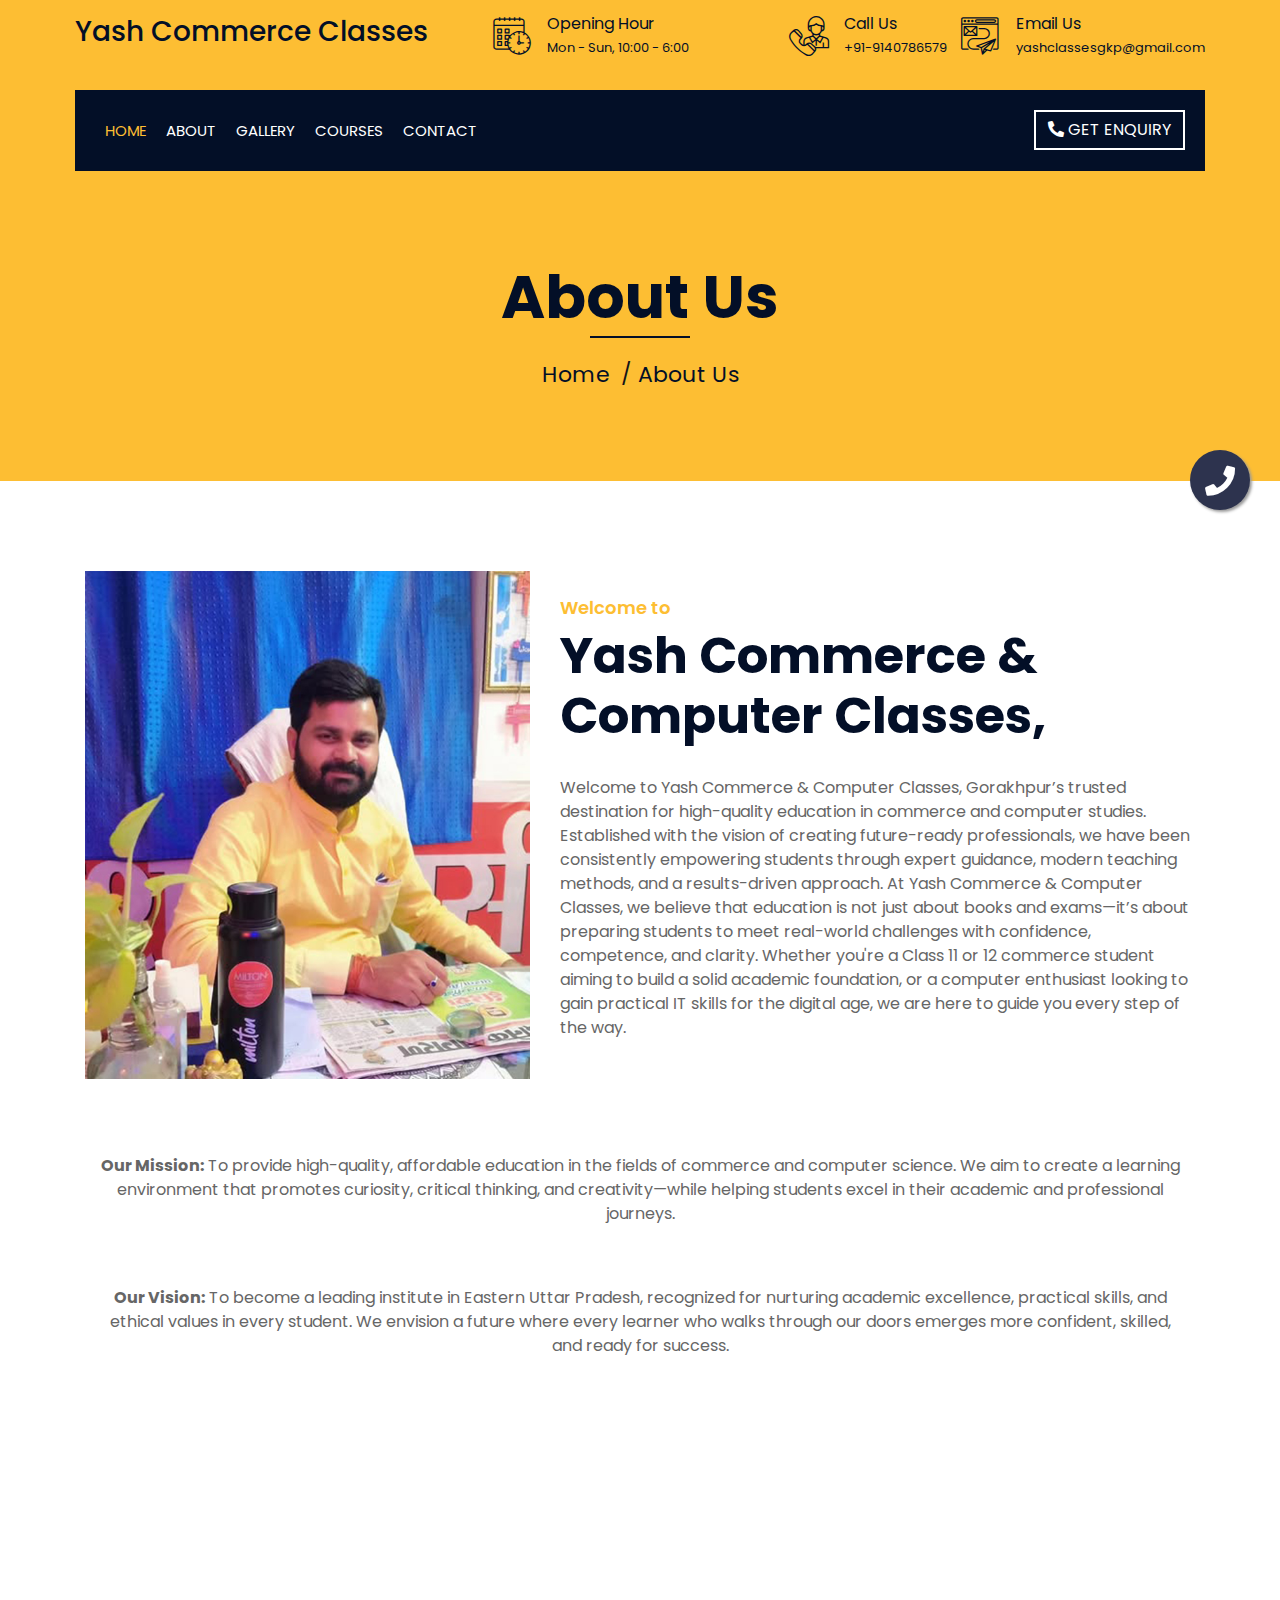
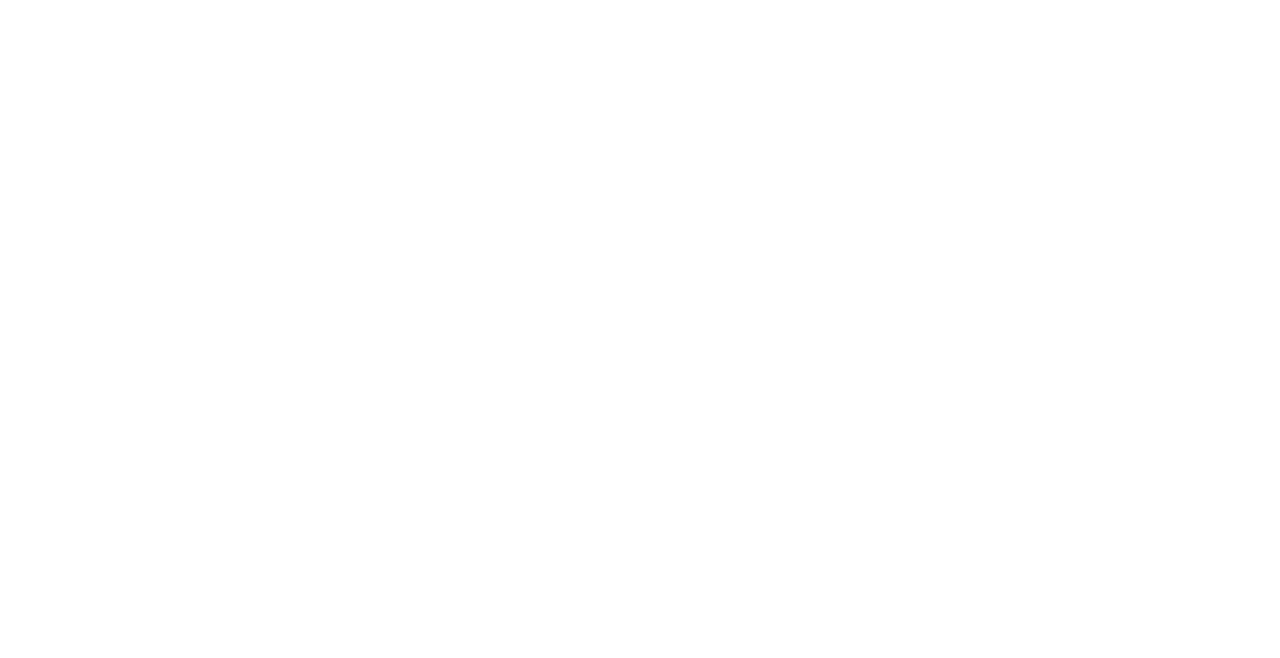
<file: about.html>
<!DOCTYPE html>
<html lang="en">
    <head>
        <meta charset="utf-8">
        <title>Yash Commerce & Computer Classes</title>
        <meta content="width=device-width, initial-scale=1.0" name="viewport">
        <meta name="keywords" content="Commerce Classes in Gorakhpur |Computer Classes in Gorakhpur | Science Classes In Gorakhpur | Accounts Classes In Gorakhpur | Business Economics Classes In Gorakhpur| CA-CS Classes In Gorakhpur | B.SC Classes In Gorakhpur | BHU Entrence Classes In Gorakhpur | DDU Entrence Classes In Gorakhpur" >
        <meta name="description" content="Yash Commerce & Computer Classes, Gorakhpur’s trusted destination for high-quality education in commerce and computer studies. Established with the vision of creating future-ready professionals, we have been consistently empowering students through expert guidance, modern teaching methods, and a results-driven approach.">

        <!-- Favicon -->
        <link href="img/favicon.ico" rel="icon">

        <!-- Google Font -->
        <link href="https://fonts.googleapis.com/css2?family=Poppins:wght@100;200;300;400;500;600;700;800;900&display=swap" rel="stylesheet">

        <!-- CSS Libraries -->
        <link href="https://stackpath.bootstrapcdn.com/bootstrap/4.4.1/css/bootstrap.min.css" rel="stylesheet">
        <link href="https://cdnjs.cloudflare.com/ajax/libs/font-awesome/5.10.0/css/all.min.css" rel="stylesheet">
        <link href="lib/flaticon/font/flaticon.css" rel="stylesheet"> 
        <link href="lib/animate/animate.min.css" rel="stylesheet">
        <link href="lib/owlcarousel/assets/owl.carousel.min.css" rel="stylesheet">
        <link href="lib/lightbox/css/lightbox.min.css" rel="stylesheet">
        <link href="lib/slick/slick.css" rel="stylesheet">
        <link href="lib/slick/slick-theme.css" rel="stylesheet">

        <!-- Template Stylesheet -->
        <link href="css/style.css" rel="stylesheet">
        <style>
.box{
-webkit-box-shadow: 5px 5px 15px 5px #FAF0ED; 
box-shadow: 5px 5px 15px 5px #FAF0ED;
}
.float{
    position:fixed;
    width:60px;
    height:60px;
    bottom:40px;
    right:30px;
    background-color:#25d366;
    color:#FFF;
    border-radius:50px;
    text-align:center;
  font-size:30px;
    box-shadow: 2px 2px 3px #999;
  z-index:100;
}

.my-float{
    margin-top:16px;
}


.call{
    position:fixed;
    width:60px;
    height:60px;
    top:450px;
    right:30px;
    background-color:#2d334e;
    color:#FFF;
    border-radius:50px;
    text-align:center;
  font-size:30px;
    box-shadow: 2px 2px 3px #999;
  z-index:100;
}

.my-call{
    margin-top:16px;
}
</style>
    </head>

    <body>
        <a href="tel:+919140786569" class="call" target="_blank">
<i class="fa fa-phone my-call"></i>
</a>

        <div class="wrapper">
            <!-- Top Bar Start -->
            <div class="top-bar">
                <div class="container-fluid">
                    <div class="row align-items-center">
                        <div class="col-lg-4 col-md-12">
                            <div class="logo">
                                <a href="index.html">
                                   <h3>Yash Commerce Classes</h3>
                                    <!-- <img src="img/logo.png" alt="Logo"> -->
                                </a>
                            </div>
                        </div>
                        <div class="col-lg-8 col-md-7 d-none d-lg-block">
                            <div class="row">
                                <div class="col-4">
                                    <div class="top-bar-item">
                                        <div class="top-bar-icon">
                                            <i class="flaticon-calendar"></i>
                                        </div>
                                        <div class="top-bar-text">
                                            <h3>Opening Hour</h3>
                                            <p>Mon - Sun, 10:00 - 6:00</p>
                                        </div>
                                    </div>
                                </div>
                                <div class="col-4">
                                    <div class="top-bar-item">
                                        <div class="top-bar-icon">
                                            <i class="flaticon-call"></i>
                                        </div>
                                        <div class="top-bar-text">
                                            <h3>Call Us</h3>
                                            <p>+91-9140786579</p>
                                        </div>
                                    </div>
                                </div>
                                <div class="col-4">
                                    <div class="top-bar-item">
                                        <div class="top-bar-icon">
                                            <i class="flaticon-send-mail"></i>
                                        </div>
                                        <div class="top-bar-text">
                                            <h3>Email Us</h3>
                                            <p>yashclassesgkp@gmail.com</p>
                                        </div>
                                    </div>
                                </div>
                            </div>
                        </div>
                    </div>
                </div>
            </div>
            <!-- Top Bar End -->

            <!-- Nav Bar Start -->
            <div class="nav-bar">
                <div class="container-fluid">
                    <nav class="navbar navbar-expand-lg bg-dark navbar-dark">
                        <a href="#" class="navbar-brand">MENU</a>
                        <button type="button" class="navbar-toggler" data-toggle="collapse" data-target="#navbarCollapse">
                            <span class="navbar-toggler-icon"></span>
                        </button>

                        <div class="collapse navbar-collapse justify-content-between" id="navbarCollapse">
                            <div class="navbar-nav mr-auto">
                                <a href="index.html" class="nav-item nav-link active">Home</a>
                                <a href="about.html" class="nav-item nav-link">About</a>
                                <a href="gallery.html" class="nav-item nav-link">Gallery</a>
                                <a href="courses.html" class="nav-item nav-link">Courses</a>
                                <!-- <div class="nav-item dropdown">
                                    <a href="#" class="nav-link dropdown-toggle" data-toggle="dropdown">Pages</a>
                                    <div class="dropdown-menu">
                                        <a href="blog.html" class="dropdown-item">Blog Page</a>
                                        <a href="single.html" class="dropdown-item">Single Page</a>
                                    </div>
                                </div> -->
                                <a href="contact.html" class="nav-item nav-link">Contact</a>
                            </div>
                            <div class="ml-auto">
                                <a class="btn" href="tel:+91-9140786569"><i class="fa fa-phone-alt"></i>  GET ENQUIRY </a>
                            </div>
                        </div>
                    </nav>
                </div>
            </div>
            <!-- Nav Bar End -->

            
            
            <!-- Page Header Start -->
            <div class="page-header">
                <div class="container">
                    <div class="row">
                        <div class="col-12">
                            <h2>About Us</h2>
                        </div>
                        <div class="col-12">
                            <a href="">Home</a>
                            <a href="">About Us</a>
                        </div>
                    </div>
                </div>
            </div>
            <!-- Page Header End -->


            <!-- About Start -->
            <div class="about wow fadeInUp" data-wow-delay="0.1s">
                <div class="container">
                    <div class="row align-items-center">
                        <div class="col-lg-5 col-md-6">
                            <div class="about-img">
                                <img src="img/aboutyashclasses.jpg" alt="Image">
                            </div>
                        </div>
                        <div class="col-lg-7 col-md-6">
                            <div class="section-header text-left">
                                <p>Welcome to</p>
                                <h2>Yash Commerce & Computer Classes,</h2>
                            </div>
                            <div class="about-text">
                                <p>
                                    Welcome to Yash Commerce & Computer Classes, Gorakhpur’s trusted destination for high-quality education in commerce and computer studies. Established with the vision of creating future-ready professionals, we have been consistently empowering students through expert guidance, modern teaching methods, and a results-driven approach.

At Yash Commerce & Computer Classes, we believe that education is not just about books and exams—it’s about preparing students to meet real-world challenges with confidence, competence, and clarity. Whether you're a Class 11 or 12 commerce student aiming to build a solid academic foundation, or a computer enthusiast looking to gain practical IT skills for the digital age, we are here to guide you every step of the way.

                                </p>
                                <!-- <a class="btn" href="about.html">Learn More</a> -->
                            </div>
                        </div>
                    </div>
                </div>
            </div>
            <!-- About End -->

            <!-- Video Start -->
           
                <div class="container" >
                   <div class="row">
                        <p style="text-align: center;margin: 30px;"><b>Our Mission:</b>
To provide high-quality, affordable education in the fields of commerce and computer science. We aim to create a learning environment that promotes curiosity, critical thinking, and creativity—while helping students excel in their academic and professional journeys.  </p>
                </div>
                <div class="row">
                        <p style="text-align: center;margin: 30px;"><b>Our Vision:</b>
To become a leading institute in Eastern Uttar Pradesh, recognized for nurturing academic excellence, practical skills, and ethical values in every student. We envision a future where every learner who walks through our doors emerges more confident, skilled, and ready for success.</p>
                </div>

                   </div>
            
            
            <!-- Video End -->
            
             <!-- Fact Start -->
            <div class="fact">
                <div class="container-fluid">
                    <div class="row counters">
                        <div class="col-md-6 fact-left wow slideInLeft">
                            <div class="row">
                                <div class="col-6">
                                    <div class="fact-icon">
                                        <i class="flaticon-worker"></i>
                                    </div>
                                    <div class="fact-text">
                                        <h2 data-toggle="counter-up">2500</h2>
                                        <p>Students</p>
                                    </div>
                                </div>
                                <div class="col-6">
                                    <div class="fact-icon">
                                        <i class="flaticon-building"></i>
                                    </div>
                                    <div class="fact-text">
                                        <h2 data-toggle="counter-up">15</h2>
                                        <p>Batches</p>
                                    </div>
                                </div>
                            </div>
                        </div>
                        <div class="col-md-6 fact-right wow slideInRight">
                            <div class="row">
                                <div class="col-6">
                                    <div class="fact-icon">
                                        <i class="flaticon-address"></i>
                                    </div>
                                    <div class="fact-text">
                                        <h2 data-toggle="counter-up">4</h2>
                                        <p>Centers</p>
                                    </div>
                                </div>
                                <div class="col-6">
                                    <div class="fact-icon">
                                        <i class="flaticon-crane"></i>
                                    </div>
                                    <div class="fact-text">
                                        <h2 data-toggle="counter-up">25</h2>
                                        <p>Qualified Teachers</p>
                                    </div>
                                </div>
                            </div>
                        </div>
                    </div>
                </div>
            </div>
            <!-- Fact End -->
            


            <!-- Footer Start -->
            <div class="footer wow fadeIn" data-wow-delay="0.3s">
                <div class="container">
                    <div class="row">
                        <div class="col-md-6 col-lg-3">
                            <div class="footer-link">
                                <h2>Short Intro</h2>
                                <p>
                                    Welcome to Yash Commerce & Computer Classes, Gorakhpur’s trusted destination for high-quality education in commerce and computer studies. 
                                </p>
                            </div>
                        </div>
                        <div class="col-md-6 col-lg-3">
                            <div class="footer-contact">
                                <h2>Office Contact</h2>
                                <p><i class="fa fa-map-marker-alt"></i>Labour colony, Mohaddipur, Gorakhpur, Uttar Pradesh 273008</p>
                                <p><i class="fa fa-phone-alt"></i>+91-9140786569</p>
                                <p><i class="fa fa-envelope"></i>yashclassesgkp@gmail.com</p>
                                <div class="footer-social">
                                    <a href=""><i class="fab fa-twitter"></i></a>
                                    <a href="https://www.facebook.com/people/Yash-commerce-classes/100063940451704/"><i class="fab fa-facebook-f"></i></a>
                                    <a href="https://www.youtube.com/@yashcommerceclasses3073"><i class="fab fa-youtube"></i></a>
                                    <a href="https://www.instagram.com/yash_commerce___ycc/"><i class="fab fa-instagram"></i></a>
                                    <a href=""><i class="fab fa-linkedin-in"></i></a>
                                </div>
                            </div>
                        </div>
                        <div class="col-md-6 col-lg-3">
                            <div class="footer-link">
                                <h2>Useful Pages</h2>
                                <a href="">Home</a>
                                <a href="about.html">About Us</a>
                                <a href="contact.html">Contact Us</a>
                                <a href="courses.html">Courses</a>
                                <a href="gallery.html">Gallery</a>
                                <a href="kidsheaven.html">Kid's Heaven Pre-School</a>
                            </div>
                        </div>
                        <div class="col-md-6 col-lg-3">
                            <div class="newsletter">
                                <h2>Newsletter</h2>
                                <p>
                                    Subscribe our newsletter & get latest property updates!.
                                </p>
                                <div class="form">
                                    <input class="form-control" placeholder="Email here">
                                    <button class="btn">Submit</button>
                                </div>
                            </div>
                        </div>
                    </div>
                </div>
                <div class="container footer-menu">
                    <div class="f-menu">
                        <a href="">Terms of use</a>
                        <a href="">Privacy policy</a>
                        <a href="">Cookies</a>
                        <a href="">Help</a>
                        <a href="">FQAs</a>
                    </div>
                </div>
                <div class="container copyright">
                    <div class="row">
                        <div class="col-md-6">
                            <p>&copy; <a href="#">Yash Commerce & Computer Classes</a>, All Right Reserved.</p>
                        </div>
                        <div class="col-md-6">
                            <p>Designed & Developed by <a href="https://facebook.com/hrsoftech">HRSoftech</a></p>
                        </div>
                    </div>
                </div>
            </div>
            <!-- Footer End -->


            <a href="#" class="back-to-top"><i class="fa fa-chevron-up"></i></a>
        </div>

        <!-- JavaScript Libraries -->
        <script src="https://code.jquery.com/jquery-3.4.1.min.js"></script>
        <script src="https://stackpath.bootstrapcdn.com/bootstrap/4.4.1/js/bootstrap.bundle.min.js"></script>
        <script src="lib/easing/easing.min.js"></script>
        <script src="lib/wow/wow.min.js"></script>
        <script src="lib/owlcarousel/owl.carousel.min.js"></script>
        <script src="lib/isotope/isotope.pkgd.min.js"></script>
        <script src="lib/lightbox/js/lightbox.min.js"></script>
        <script src="lib/waypoints/waypoints.min.js"></script>
        <script src="lib/counterup/counterup.min.js"></script>
        <script src="lib/slick/slick.min.js"></script>

        <!-- Template Javascript -->
        <script src="js/main.js"></script>
    </body>
</html>
</file>
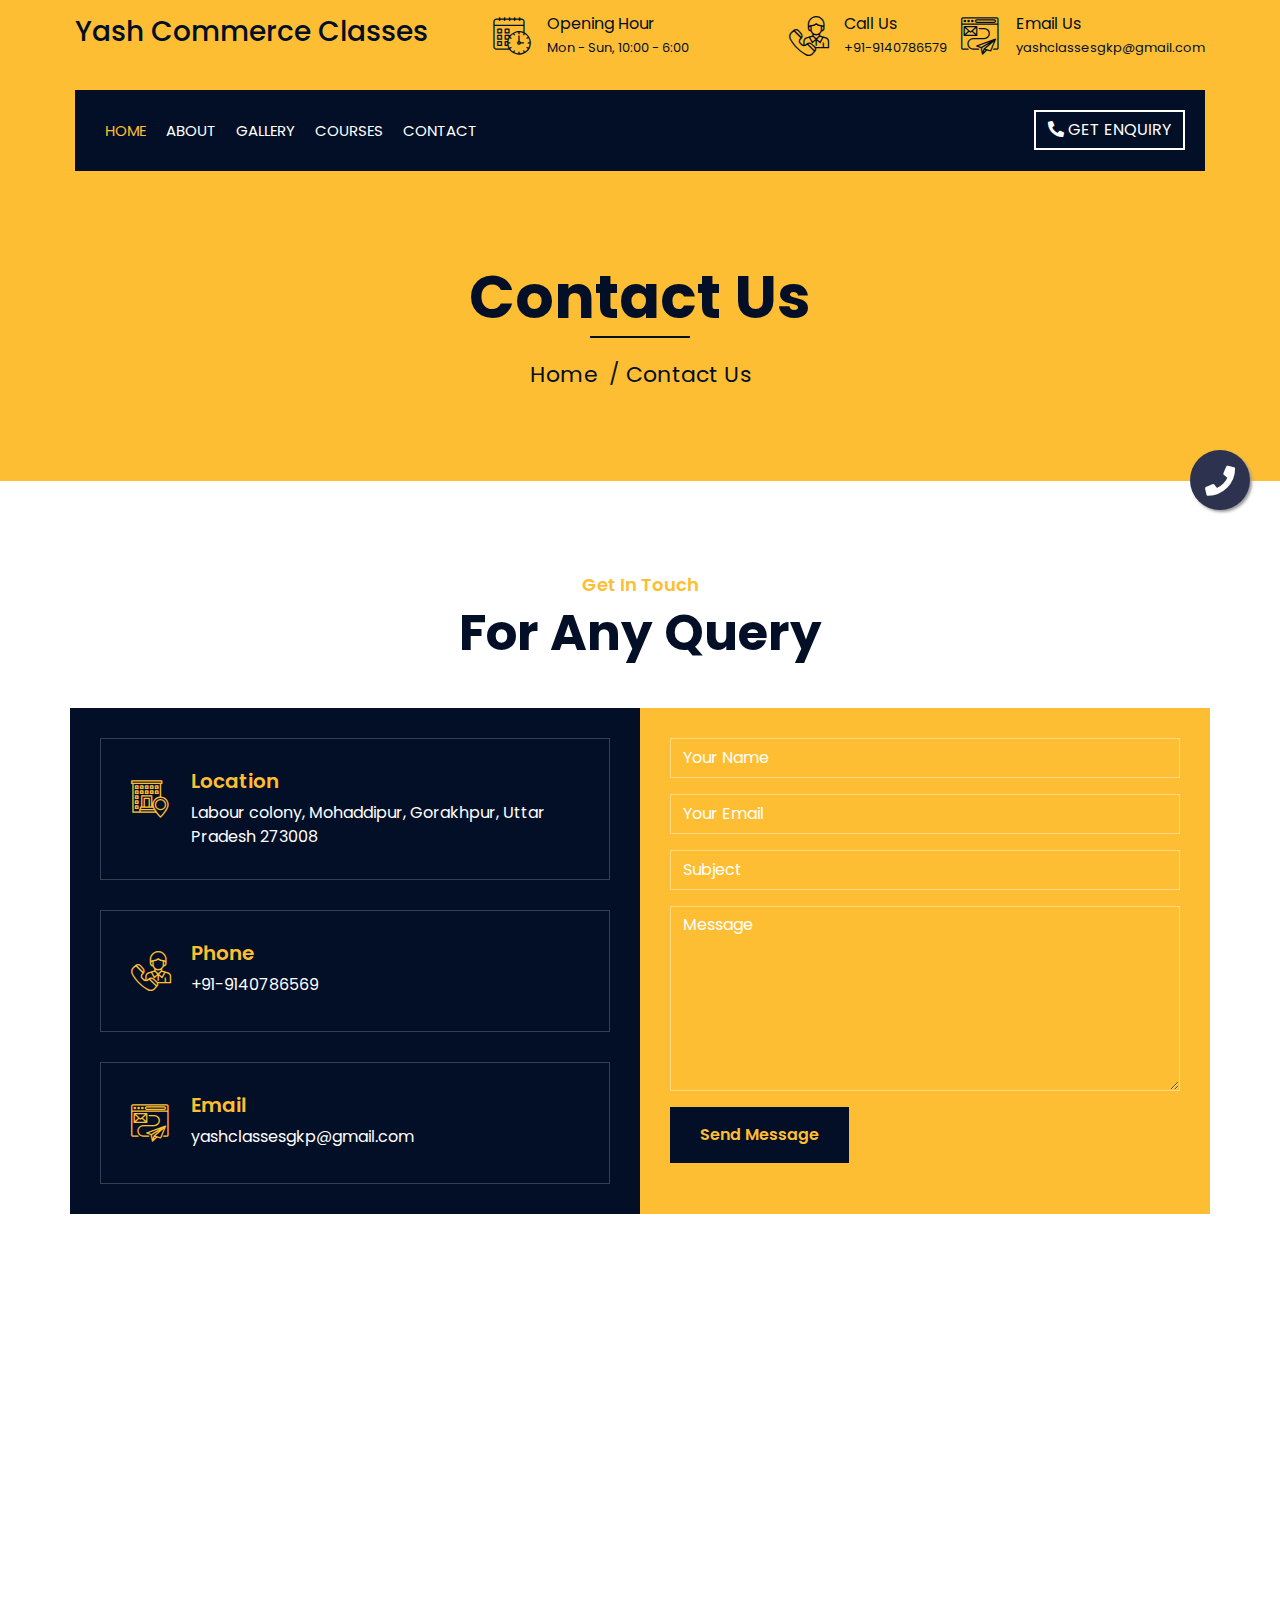
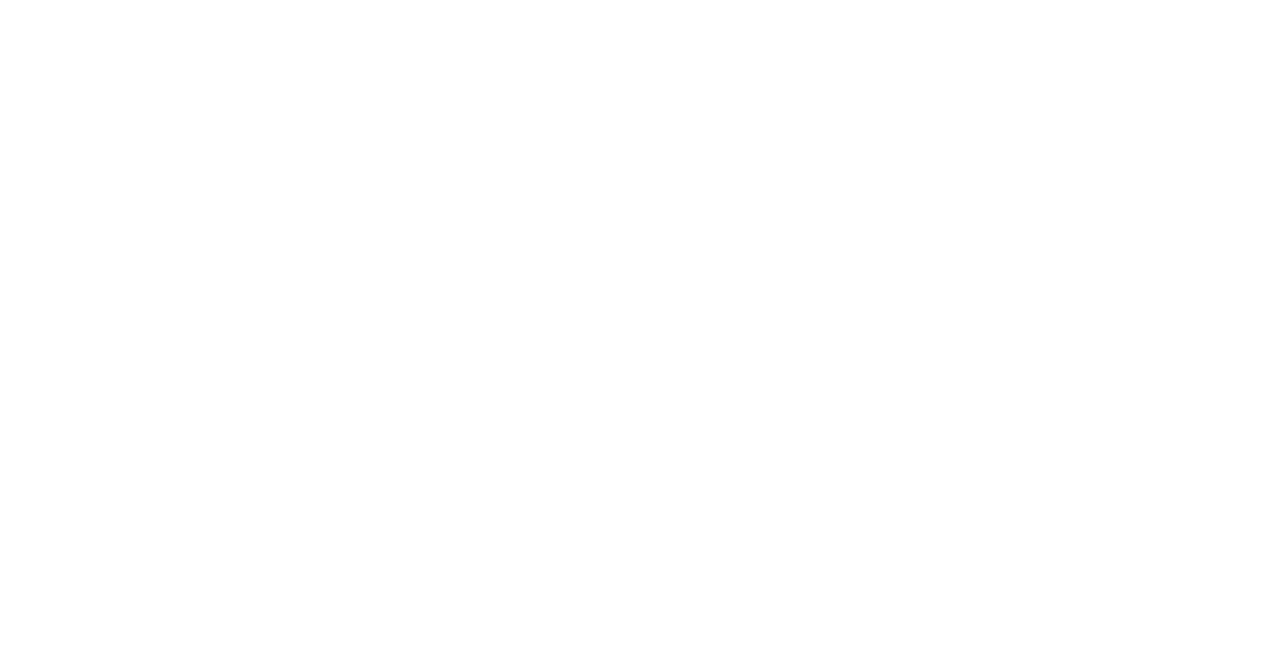
<file: contact.html>
<!DOCTYPE html>
<html lang="en">
    <head>
        <meta charset="utf-8">
        <title>Yash Commerce & Computer Classes</title>
        <meta content="width=device-width, initial-scale=1.0" name="viewport">
        <meta name="keywords" content="Commerce Classes in Gorakhpur |Computer Classes in Gorakhpur | Science Classes In Gorakhpur | Accounts Classes In Gorakhpur | Business Economics Classes In Gorakhpur| CA-CS Classes In Gorakhpur | B.SC Classes In Gorakhpur | BHU Entrence Classes In Gorakhpur | DDU Entrence Classes In Gorakhpur" >
        <meta name="description" content="Yash Commerce & Computer Classes, Gorakhpur’s trusted destination for high-quality education in commerce and computer studies. Established with the vision of creating future-ready professionals, we have been consistently empowering students through expert guidance, modern teaching methods, and a results-driven approach.">

        <!-- Favicon -->
        <link href="img/favicon.ico" rel="icon">

        <!-- Google Font -->
        <link href="https://fonts.googleapis.com/css2?family=Poppins:wght@100;200;300;400;500;600;700;800;900&display=swap" rel="stylesheet">

        <!-- CSS Libraries -->
        <link href="https://stackpath.bootstrapcdn.com/bootstrap/4.4.1/css/bootstrap.min.css" rel="stylesheet">
        <link href="https://cdnjs.cloudflare.com/ajax/libs/font-awesome/5.10.0/css/all.min.css" rel="stylesheet">
        <link href="lib/flaticon/font/flaticon.css" rel="stylesheet"> 
        <link href="lib/animate/animate.min.css" rel="stylesheet">
        <link href="lib/owlcarousel/assets/owl.carousel.min.css" rel="stylesheet">
        <link href="lib/lightbox/css/lightbox.min.css" rel="stylesheet">
        <link href="lib/slick/slick.css" rel="stylesheet">
        <link href="lib/slick/slick-theme.css" rel="stylesheet">

        <!-- Template Stylesheet -->
        <link href="css/style.css" rel="stylesheet">
        <style>
.box{
-webkit-box-shadow: 5px 5px 15px 5px #FAF0ED; 
box-shadow: 5px 5px 15px 5px #FAF0ED;
}
.float{
    position:fixed;
    width:60px;
    height:60px;
    bottom:40px;
    right:30px;
    background-color:#25d366;
    color:#FFF;
    border-radius:50px;
    text-align:center;
  font-size:30px;
    box-shadow: 2px 2px 3px #999;
  z-index:100;
}

.my-float{
    margin-top:16px;
}


.call{
    position:fixed;
    width:60px;
    height:60px;
    top:450px;
    right:30px;
    background-color:#2d334e;
    color:#FFF;
    border-radius:50px;
    text-align:center;
  font-size:30px;
    box-shadow: 2px 2px 3px #999;
  z-index:100;
}

.my-call{
    margin-top:16px;
}
</style>
    </head>

    <body>
        <a href="tel:+919140786569" class="call" target="_blank">
<i class="fa fa-phone my-call"></i>
</a>

        <div class="wrapper">
            <!-- Top Bar Start -->
            <div class="top-bar">
                <div class="container-fluid">
                    <div class="row align-items-center">
                        <div class="col-lg-4 col-md-12">
                            <div class="logo">
                                <a href="index.html">
                                   <h3>Yash Commerce Classes</h3>
                                    <!-- <img src="img/logo.png" alt="Logo"> -->
                                </a>
                            </div>
                        </div>
                        <div class="col-lg-8 col-md-7 d-none d-lg-block">
                            <div class="row">
                                <div class="col-4">
                                    <div class="top-bar-item">
                                        <div class="top-bar-icon">
                                            <i class="flaticon-calendar"></i>
                                        </div>
                                        <div class="top-bar-text">
                                            <h3>Opening Hour</h3>
                                            <p>Mon - Sun, 10:00 - 6:00</p>
                                        </div>
                                    </div>
                                </div>
                                <div class="col-4">
                                    <div class="top-bar-item">
                                        <div class="top-bar-icon">
                                            <i class="flaticon-call"></i>
                                        </div>
                                        <div class="top-bar-text">
                                            <h3>Call Us</h3>
                                            <p>+91-9140786579</p>
                                        </div>
                                    </div>
                                </div>
                                <div class="col-4">
                                    <div class="top-bar-item">
                                        <div class="top-bar-icon">
                                            <i class="flaticon-send-mail"></i>
                                        </div>
                                        <div class="top-bar-text">
                                            <h3>Email Us</h3>
                                            <p>yashclassesgkp@gmail.com</p>
                                        </div>
                                    </div>
                                </div>
                            </div>
                        </div>
                    </div>
                </div>
            </div>
            <!-- Top Bar End -->

            <!-- Nav Bar Start -->
            <div class="nav-bar">
                <div class="container-fluid">
                    <nav class="navbar navbar-expand-lg bg-dark navbar-dark">
                        <a href="#" class="navbar-brand">MENU</a>
                        <button type="button" class="navbar-toggler" data-toggle="collapse" data-target="#navbarCollapse">
                            <span class="navbar-toggler-icon"></span>
                        </button>

                        <div class="collapse navbar-collapse justify-content-between" id="navbarCollapse">
                            <div class="navbar-nav mr-auto">
                                <a href="index.html" class="nav-item nav-link active">Home</a>
                                <a href="about.html" class="nav-item nav-link">About</a>
                                <a href="gallery.html" class="nav-item nav-link">Gallery</a>
                                <a href="courses.html" class="nav-item nav-link">Courses</a>
                                <!-- <div class="nav-item dropdown">
                                    <a href="#" class="nav-link dropdown-toggle" data-toggle="dropdown">Pages</a>
                                    <div class="dropdown-menu">
                                        <a href="blog.html" class="dropdown-item">Blog Page</a>
                                        <a href="single.html" class="dropdown-item">Single Page</a>
                                    </div>
                                </div> -->
                                <a href="contact.html" class="nav-item nav-link">Contact</a>
                            </div>
                            <div class="ml-auto">
                                <a class="btn" href="tel:+91-9140786569"><i class="fa fa-phone-alt"></i>  GET ENQUIRY </a>
                            </div>
                        </div>
                    </nav>
                </div>
            </div>
            <!-- Nav Bar End -->

            
            
            <!-- Page Header Start -->
            <div class="page-header">
                <div class="container">
                    <div class="row">
                        <div class="col-12">
                            <h2>Contact Us</h2>
                        </div>
                        <div class="col-12">
                            <a href="">Home</a>
                            <a href="">Contact Us</a>
                        </div>
                    </div>
                </div>
            </div>
            <!-- Page Header End -->


            <!-- Contact Start -->
            <div class="contact wow fadeInUp">
                <div class="container">
                    <div class="section-header text-center">
                        <p>Get In Touch</p>
                        <h2>For Any Query</h2>
                    </div>
                    <div class="row">
                        <div class="col-md-6">
                            <div class="contact-info">
                                <div class="contact-item">
                                    <i class="flaticon-address"></i>
                                    <div class="contact-text">
                                        <h2>Location</h2>
                                        <p>Labour colony, Mohaddipur, Gorakhpur, Uttar Pradesh 273008</p>
                                    </div>
                                </div>
                                <div class="contact-item">
                                    <i class="flaticon-call"></i>
                                    <div class="contact-text">
                                        <h2>Phone</h2>
                                        <p>+91-9140786569</p>
                                    </div>
                                </div>
                                <div class="contact-item">
                                    <i class="flaticon-send-mail"></i>
                                    <div class="contact-text">
                                        <h2>Email</h2>
                                        <p>yashclassesgkp@gmail.com</p>
                                    </div>
                                </div>
                            </div>
                        </div>
                        <div class="col-md-6">
                            <div class="contact-form">
                                <div id="success"></div>
                                <form name="sentMessage" id="contactForm" novalidate="novalidate">
                                    <div class="control-group">
                                        <input type="text" class="form-control" id="name" placeholder="Your Name" required="required" data-validation-required-message="Please enter your name" />
                                        <p class="help-block text-danger"></p>
                                    </div>
                                    <div class="control-group">
                                        <input type="email" class="form-control" id="email" placeholder="Your Email" required="required" data-validation-required-message="Please enter your email" />
                                        <p class="help-block text-danger"></p>
                                    </div>
                                    <div class="control-group">
                                        <input type="text" class="form-control" id="subject" placeholder="Subject" required="required" data-validation-required-message="Please enter a subject" />
                                        <p class="help-block text-danger"></p>
                                    </div>
                                    <div class="control-group">
                                        <textarea class="form-control" id="message" placeholder="Message" required="required" data-validation-required-message="Please enter your message"></textarea>
                                        <p class="help-block text-danger"></p>
                                    </div>
                                    <div>
                                        <button class="btn" type="submit" id="sendMessageButton">Send Message</button>
                                    </div>
                                </form>
                            </div>
                        </div>
                    </div>
                </div>
            </div>
            <!-- Contact End -->


<div class="mapouter"><div class="gmap_canvas"><iframe class="gmap_iframe" width="100%" frameborder="0" scrolling="no" marginheight="0" marginwidth="0" src="https://maps.google.com/maps?width=600&amp;height=400&amp;hl=en&amp;q=Yash Commerce Classes, Labour colony, Mohaddipur, Gorakhpur, Uttar Pradesh 273008&amp;t=&amp;z=14&amp;ie=UTF8&amp;iwloc=B&amp;output=embed"></iframe>></div><style>.mapouter{position:relative;text-align:right;width:100%;height:400px;}.gmap_canvas {overflow:hidden;background:none!important;width:100%;height:400px;}.gmap_iframe {height:400px!important;}</style></div>



           <!-- Footer Start -->
            <div class="footer wow fadeIn" data-wow-delay="0.3s">
                <div class="container">
                    <div class="row">
                        <div class="col-md-6 col-lg-3">
                            <div class="footer-link">
                                <h2>Short Intro</h2>
                                <p>
                                    Welcome to Yash Commerce & Computer Classes, Gorakhpur’s trusted destination for high-quality education in commerce and computer studies. 
                                </p>
                            </div>
                        </div>
                        <div class="col-md-6 col-lg-3">
                            <div class="footer-contact">
                                <h2>Office Contact</h2>
                                <p><i class="fa fa-map-marker-alt"></i>Labour colony, Mohaddipur, Gorakhpur, Uttar Pradesh 273008</p>
                                <p><i class="fa fa-phone-alt"></i>+91-9140786569</p>
                                <p><i class="fa fa-envelope"></i>yashclassesgkp@gmail.com</p>
                                <div class="footer-social">
                                    <a href=""><i class="fab fa-twitter"></i></a>
                                    <a href="https://www.facebook.com/people/Yash-commerce-classes/100063940451704/"><i class="fab fa-facebook-f"></i></a>
                                    <a href="https://www.youtube.com/@yashcommerceclasses3073"><i class="fab fa-youtube"></i></a>
                                    <a href="https://www.instagram.com/yash_commerce___ycc/"><i class="fab fa-instagram"></i></a>
                                    <a href=""><i class="fab fa-linkedin-in"></i></a>
                                </div>
                            </div>
                        </div>
                        <div class="col-md-6 col-lg-3">
                            <div class="footer-link">
                                <h2>Useful Pages</h2>
                                <a href="">Home</a>
                                <a href="about.html">About Us</a>
                                <a href="contact.html">Contact Us</a>
                                <a href="courses.html">Courses</a>
                                <a href="gallery.html">Gallery</a>
                                <a href="kidsheaven.html">Kid's Heaven Pre-School</a>
                            </div>
                        </div>
                        <div class="col-md-6 col-lg-3">
                            <div class="newsletter">
                                <h2>Newsletter</h2>
                                <p>
                                    Subscribe our newsletter & get latest property updates!.
                                </p>
                                <div class="form">
                                    <input class="form-control" placeholder="Email here">
                                    <button class="btn">Submit</button>
                                </div>
                            </div>
                        </div>
                    </div>
                </div>
                <div class="container footer-menu">
                    <div class="f-menu">
                        <a href="">Terms of use</a>
                        <a href="">Privacy policy</a>
                        <a href="">Cookies</a>
                        <a href="">Help</a>
                        <a href="">FQAs</a>
                    </div>
                </div>
                <div class="container copyright">
                    <div class="row">
                        <div class="col-md-6">
                            <p>&copy; <a href="#">Yash Commerce & Computer Classes</a>, All Right Reserved.</p>
                        </div>
                        <div class="col-md-6">
                            <p>Designed & Developed by <a href="https://facebook.com/hrsoftech">HRSoftech</a></p>
                        </div>
                    </div>
                </div>
            </div>
            <!-- Footer End -->


            <a href="#" class="back-to-top"><i class="fa fa-chevron-up"></i></a>
        </div>

        <!-- JavaScript Libraries -->
        <script src="https://code.jquery.com/jquery-3.4.1.min.js"></script>
        <script src="https://stackpath.bootstrapcdn.com/bootstrap/4.4.1/js/bootstrap.bundle.min.js"></script>
        <script src="lib/easing/easing.min.js"></script>
        <script src="lib/wow/wow.min.js"></script>
        <script src="lib/owlcarousel/owl.carousel.min.js"></script>
        <script src="lib/isotope/isotope.pkgd.min.js"></script>
        <script src="lib/lightbox/js/lightbox.min.js"></script>
        <script src="lib/waypoints/waypoints.min.js"></script>
        <script src="lib/counterup/counterup.min.js"></script>
        <script src="lib/slick/slick.min.js"></script>
        
        <!-- Contact Javascript File -->
        <script src="mail/jqBootstrapValidation.min.js"></script>
        <script src="mail/contact.js"></script>

        <!-- Template Javascript -->
        <script src="js/main.js"></script>
    </body>
</html>
</file>
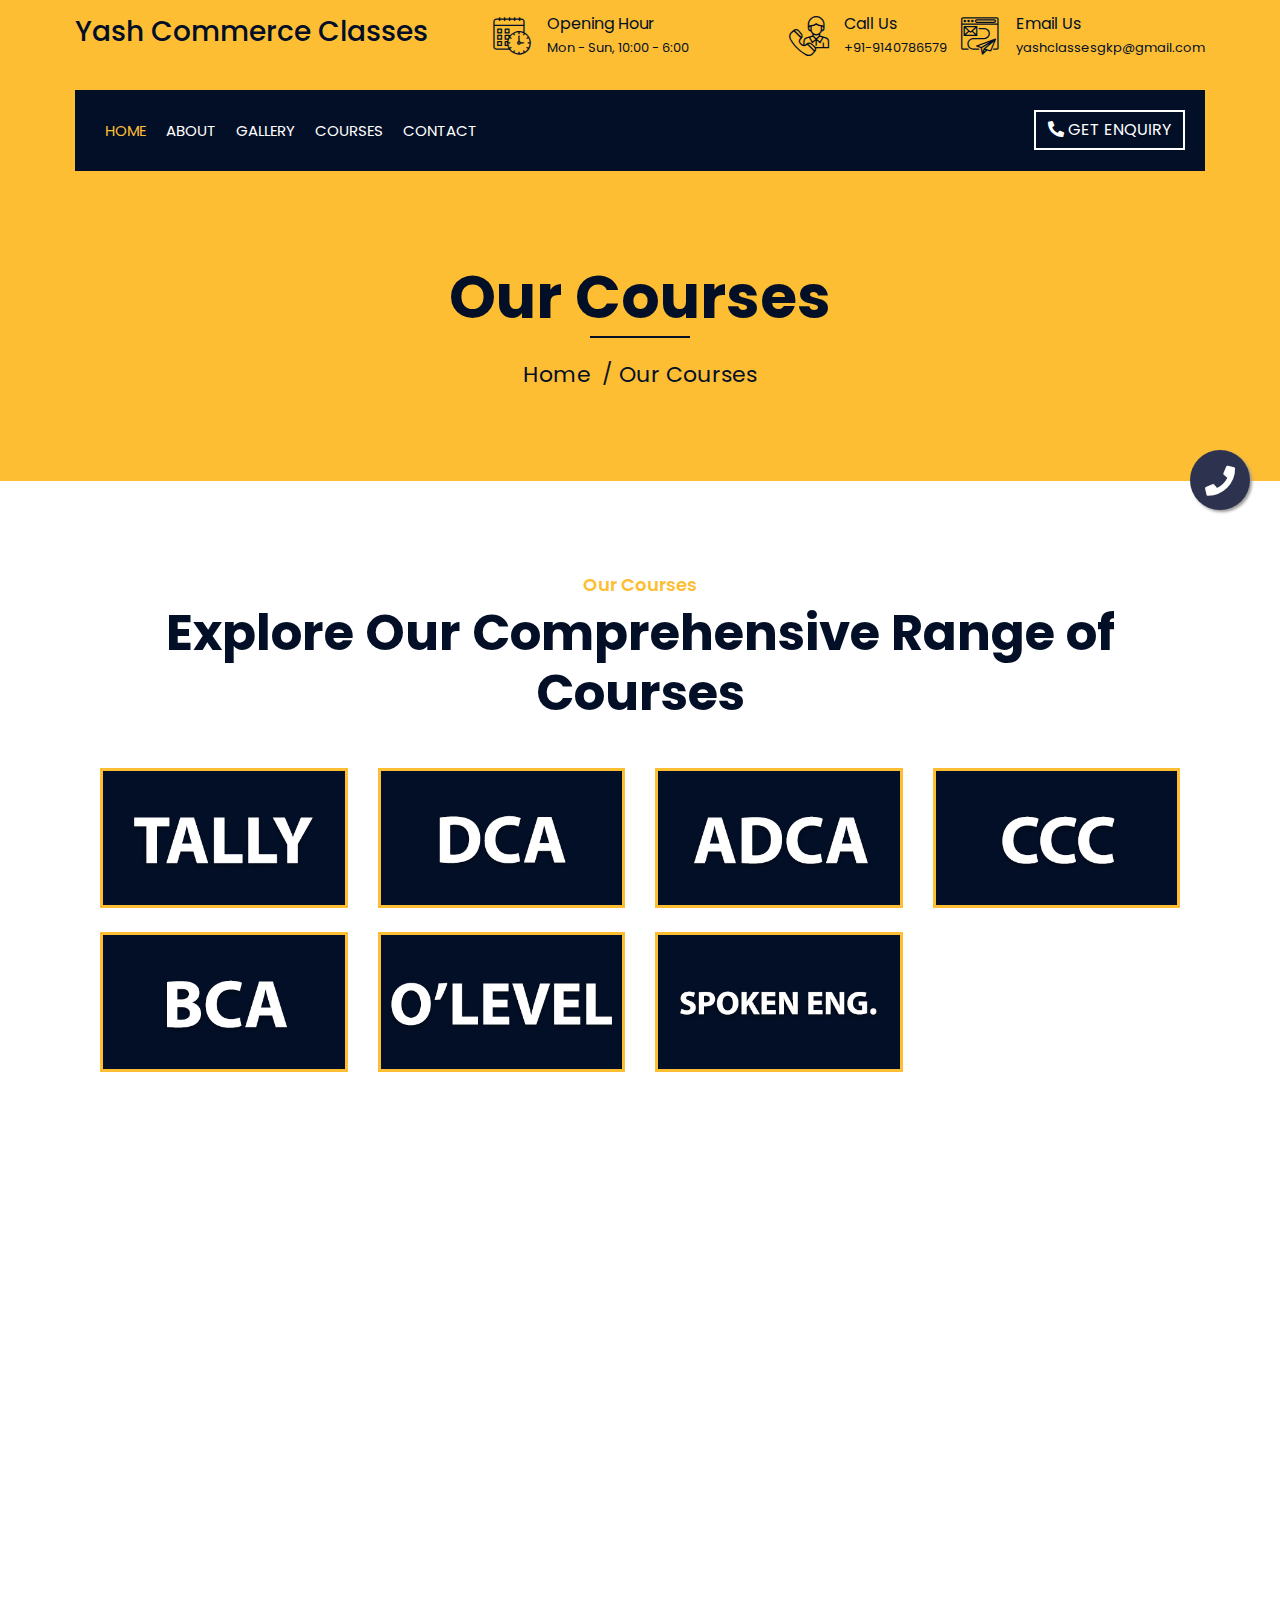
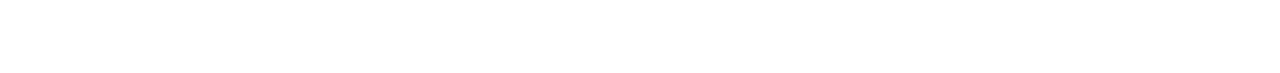
<file: courses.html>
<!DOCTYPE html>
<html lang="en">
    <head>
        <meta charset="utf-8">
        <title>Yash Commerce & Computer Classes</title>
        <meta content="width=device-width, initial-scale=1.0" name="viewport">
        <meta name="keywords" content="Commerce Classes in Gorakhpur |Computer Classes in Gorakhpur | Science Classes In Gorakhpur | Accounts Classes In Gorakhpur | Business Economics Classes In Gorakhpur| CA-CS Classes In Gorakhpur | B.SC Classes In Gorakhpur | BHU Entrence Classes In Gorakhpur | DDU Entrence Classes In Gorakhpur" >
        <meta name="description" content="Yash Commerce & Computer Classes, Gorakhpur’s trusted destination for high-quality education in commerce and computer studies. Established with the vision of creating future-ready professionals, we have been consistently empowering students through expert guidance, modern teaching methods, and a results-driven approach.">

        <!-- Favicon -->
        <link href="img/favicon.ico" rel="icon">

        <!-- Google Font -->
        <link href="https://fonts.googleapis.com/css2?family=Poppins:wght@100;200;300;400;500;600;700;800;900&display=swap" rel="stylesheet">

        <!-- CSS Libraries -->
        <link href="https://stackpath.bootstrapcdn.com/bootstrap/4.4.1/css/bootstrap.min.css" rel="stylesheet">
        <link href="https://cdnjs.cloudflare.com/ajax/libs/font-awesome/5.10.0/css/all.min.css" rel="stylesheet">
        <link href="lib/flaticon/font/flaticon.css" rel="stylesheet"> 
        <link href="lib/animate/animate.min.css" rel="stylesheet">
        <link href="lib/owlcarousel/assets/owl.carousel.min.css" rel="stylesheet">
        <link href="lib/lightbox/css/lightbox.min.css" rel="stylesheet">
        <link href="lib/slick/slick.css" rel="stylesheet">
        <link href="lib/slick/slick-theme.css" rel="stylesheet">

        <!-- Template Stylesheet -->
        <link href="css/style.css" rel="stylesheet">
        <style>
.box{
-webkit-box-shadow: 5px 5px 15px 5px #FAF0ED; 
box-shadow: 5px 5px 15px 5px #FAF0ED;
}
.float{
    position:fixed;
    width:60px;
    height:60px;
    bottom:40px;
    right:30px;
    background-color:#25d366;
    color:#FFF;
    border-radius:50px;
    text-align:center;
  font-size:30px;
    box-shadow: 2px 2px 3px #999;
  z-index:100;
}

.my-float{
    margin-top:16px;
}


.call{
    position:fixed;
    width:60px;
    height:60px;
    top:450px;
    right:30px;
    background-color:#2d334e;
    color:#FFF;
    border-radius:50px;
    text-align:center;
  font-size:30px;
    box-shadow: 2px 2px 3px #999;
  z-index:100;
}

.my-call{
    margin-top:16px;
}
</style>
    </head>

    <body>
        <a href="tel:+919140786569" class="call" target="_blank">
<i class="fa fa-phone my-call"></i>
</a>

        <div class="wrapper">
            <!-- Top Bar Start -->
            <div class="top-bar">
                <div class="container-fluid">
                    <div class="row align-items-center">
                        <div class="col-lg-4 col-md-12">
                            <div class="logo">
                                <a href="index.html">
                                   <h3>Yash Commerce Classes</h3>
                                    <!-- <img src="img/logo.png" alt="Logo"> -->
                                </a>
                            </div>
                        </div>
                        <div class="col-lg-8 col-md-7 d-none d-lg-block">
                            <div class="row">
                                <div class="col-4">
                                    <div class="top-bar-item">
                                        <div class="top-bar-icon">
                                            <i class="flaticon-calendar"></i>
                                        </div>
                                        <div class="top-bar-text">
                                            <h3>Opening Hour</h3>
                                            <p>Mon - Sun, 10:00 - 6:00</p>
                                        </div>
                                    </div>
                                </div>
                                <div class="col-4">
                                    <div class="top-bar-item">
                                        <div class="top-bar-icon">
                                            <i class="flaticon-call"></i>
                                        </div>
                                        <div class="top-bar-text">
                                            <h3>Call Us</h3>
                                            <p>+91-9140786579</p>
                                        </div>
                                    </div>
                                </div>
                                <div class="col-4">
                                    <div class="top-bar-item">
                                        <div class="top-bar-icon">
                                            <i class="flaticon-send-mail"></i>
                                        </div>
                                        <div class="top-bar-text">
                                            <h3>Email Us</h3>
                                            <p>yashclassesgkp@gmail.com</p>
                                        </div>
                                    </div>
                                </div>
                            </div>
                        </div>
                    </div>
                </div>
            </div>
            <!-- Top Bar End -->

            <!-- Nav Bar Start -->
            <div class="nav-bar">
                <div class="container-fluid">
                    <nav class="navbar navbar-expand-lg bg-dark navbar-dark">
                        <a href="#" class="navbar-brand">MENU</a>
                        <button type="button" class="navbar-toggler" data-toggle="collapse" data-target="#navbarCollapse">
                            <span class="navbar-toggler-icon"></span>
                        </button>

                        <div class="collapse navbar-collapse justify-content-between" id="navbarCollapse">
                            <div class="navbar-nav mr-auto">
                                <a href="index.html" class="nav-item nav-link active">Home</a>
                                <a href="about.html" class="nav-item nav-link">About</a>
                                <a href="gallery.html" class="nav-item nav-link">Gallery</a>
                                <a href="courses.html" class="nav-item nav-link">Courses</a>
                                <!-- <div class="nav-item dropdown">
                                    <a href="#" class="nav-link dropdown-toggle" data-toggle="dropdown">Pages</a>
                                    <div class="dropdown-menu">
                                        <a href="blog.html" class="dropdown-item">Blog Page</a>
                                        <a href="single.html" class="dropdown-item">Single Page</a>
                                    </div>
                                </div> -->
                                <a href="contact.html" class="nav-item nav-link">Contact</a>
                            </div>
                            <div class="ml-auto">
                                <a class="btn" href="tel:+91-9140786569"><i class="fa fa-phone-alt"></i>  GET ENQUIRY </a>
                            </div>
                        </div>
                    </nav>
                </div>
            </div>
            <!-- Nav Bar End -->

            
            
            <!-- Page Header Start -->
            <div class="page-header">
                <div class="container">
                    <div class="row">
                        <div class="col-12">
                            <h2>Our Courses</h2>
                        </div>
                        <div class="col-12">
                            <a href="">Home</a>
                            <a href="">Our Courses</a>
                        </div>
                    </div>
                </div>
            </div>
            <!-- Page Header End -->


            <!-- Courses Start -->
            <div class="blog">
                <div class="container">
                    <div class="section-header text-center">
                        <p>Our Courses</p>
                        <h2>Explore Our Comprehensive Range of Courses</h2>
                    </div>
                     <!-- Classes Start-->
            <div class="container">
                <div class="row">
                    <div class="col-md-3" >
                        <img src="img/tally.jpg" width="100%" style="border: solid 3px #fdbe33;">
                    </div>
                    <div class="col-md-3">
                        <img src="img/dca.jpg" width="100%" style="border: solid 3px #fdbe33;">
                    </div>
                    <div class="col-md-3">
                        <img src="img/adca.jpg" width="100%" style="border: solid 3px #fdbe33;">
                    </div>
                    <div class="col-md-3">
                        <img src="img/ccc.jpg" width="100%" style="border: solid 3px #fdbe33;">
                    </div>
                    
                </div>
                <br>
                <div class="row">
                    <div class="col-md-3">
                        <img src="img/bca.jpg" width="100%" style="border: solid 3px #fdbe33;">
                    </div>
                    <div class="col-md-3">
                        <img src="img/olevel.jpg" width="100%" style="border: solid 3px #fdbe33;">
                    </div>
                    <div class="col-md-3">
                        <img src="img/eng.jpg" width="100%" style="border: solid 3px #fdbe33;">
                    </div>
                </div>
            </div>
            <!-- Classes End-->
                </div>
            </div>
            <!-- Courses End -->


          <!-- Footer Start -->
            <div class="footer wow fadeIn" data-wow-delay="0.3s">
                <div class="container">
                    <div class="row">
                        <div class="col-md-6 col-lg-3">
                            <div class="footer-link">
                                <h2>Short Intro</h2>
                                <p>
                                    Welcome to Yash Commerce & Computer Classes, Gorakhpur’s trusted destination for high-quality education in commerce and computer studies. 
                                </p>
                            </div>
                        </div>
                        <div class="col-md-6 col-lg-3">
                            <div class="footer-contact">
                                <h2>Office Contact</h2>
                                <p><i class="fa fa-map-marker-alt"></i>Labour colony, Mohaddipur, Gorakhpur, Uttar Pradesh 273008</p>
                                <p><i class="fa fa-phone-alt"></i>+91-9140786569</p>
                                <p><i class="fa fa-envelope"></i>yashclassesgkp@gmail.com</p>
                                <div class="footer-social">
                                    <a href=""><i class="fab fa-twitter"></i></a>
                                    <a href="https://www.facebook.com/people/Yash-commerce-classes/100063940451704/"><i class="fab fa-facebook-f"></i></a>
                                    <a href="https://www.youtube.com/@yashcommerceclasses3073"><i class="fab fa-youtube"></i></a>
                                    <a href="https://www.instagram.com/yash_commerce___ycc/"><i class="fab fa-instagram"></i></a>
                                    <a href=""><i class="fab fa-linkedin-in"></i></a>
                                </div>
                            </div>
                        </div>
                        <div class="col-md-6 col-lg-3">
                            <div class="footer-link">
                                <h2>Useful Pages</h2>
                                <a href="">Home</a>
                                <a href="about.html">About Us</a>
                                <a href="contact.html">Contact Us</a>
                                <a href="courses.html">Courses</a>
                                <a href="gallery.html">Gallery</a>
                                <a href="kidsheaven.html">Kid's Heaven Pre-School</a>
                            </div>
                        </div>
                        <div class="col-md-6 col-lg-3">
                            <div class="newsletter">
                                <h2>Newsletter</h2>
                                <p>
                                    Subscribe our newsletter & get latest property updates!.
                                </p>
                                <div class="form">
                                    <input class="form-control" placeholder="Email here">
                                    <button class="btn">Submit</button>
                                </div>
                            </div>
                        </div>
                    </div>
                </div>
                <div class="container footer-menu">
                    <div class="f-menu">
                        <a href="">Terms of use</a>
                        <a href="">Privacy policy</a>
                        <a href="">Cookies</a>
                        <a href="">Help</a>
                        <a href="">FQAs</a>
                    </div>
                </div>
                <div class="container copyright">
                    <div class="row">
                        <div class="col-md-6">
                            <p>&copy; <a href="#">Yash Commerce & Computer Classes</a>, All Right Reserved.</p>
                        </div>
                        <div class="col-md-6">
                            <p>Designed & Developed by <a href="https://facebook.com/hrsoftech">HRSoftech</a></p>
                        </div>
                    </div>
                </div>
            </div>
            <!-- Footer End -->


            <a href="#" class="back-to-top"><i class="fa fa-chevron-up"></i></a>
        </div>

        <!-- JavaScript Libraries -->
        <script src="https://code.jquery.com/jquery-3.4.1.min.js"></script>
        <script src="https://stackpath.bootstrapcdn.com/bootstrap/4.4.1/js/bootstrap.bundle.min.js"></script>
        <script src="lib/easing/easing.min.js"></script>
        <script src="lib/wow/wow.min.js"></script>
        <script src="lib/owlcarousel/owl.carousel.min.js"></script>
        <script src="lib/isotope/isotope.pkgd.min.js"></script>
        <script src="lib/lightbox/js/lightbox.min.js"></script>
        <script src="lib/waypoints/waypoints.min.js"></script>
        <script src="lib/counterup/counterup.min.js"></script>
        <script src="lib/slick/slick.min.js"></script>

        <!-- Template Javascript -->
        <script src="js/main.js"></script>
    </body>
</html>
</file>
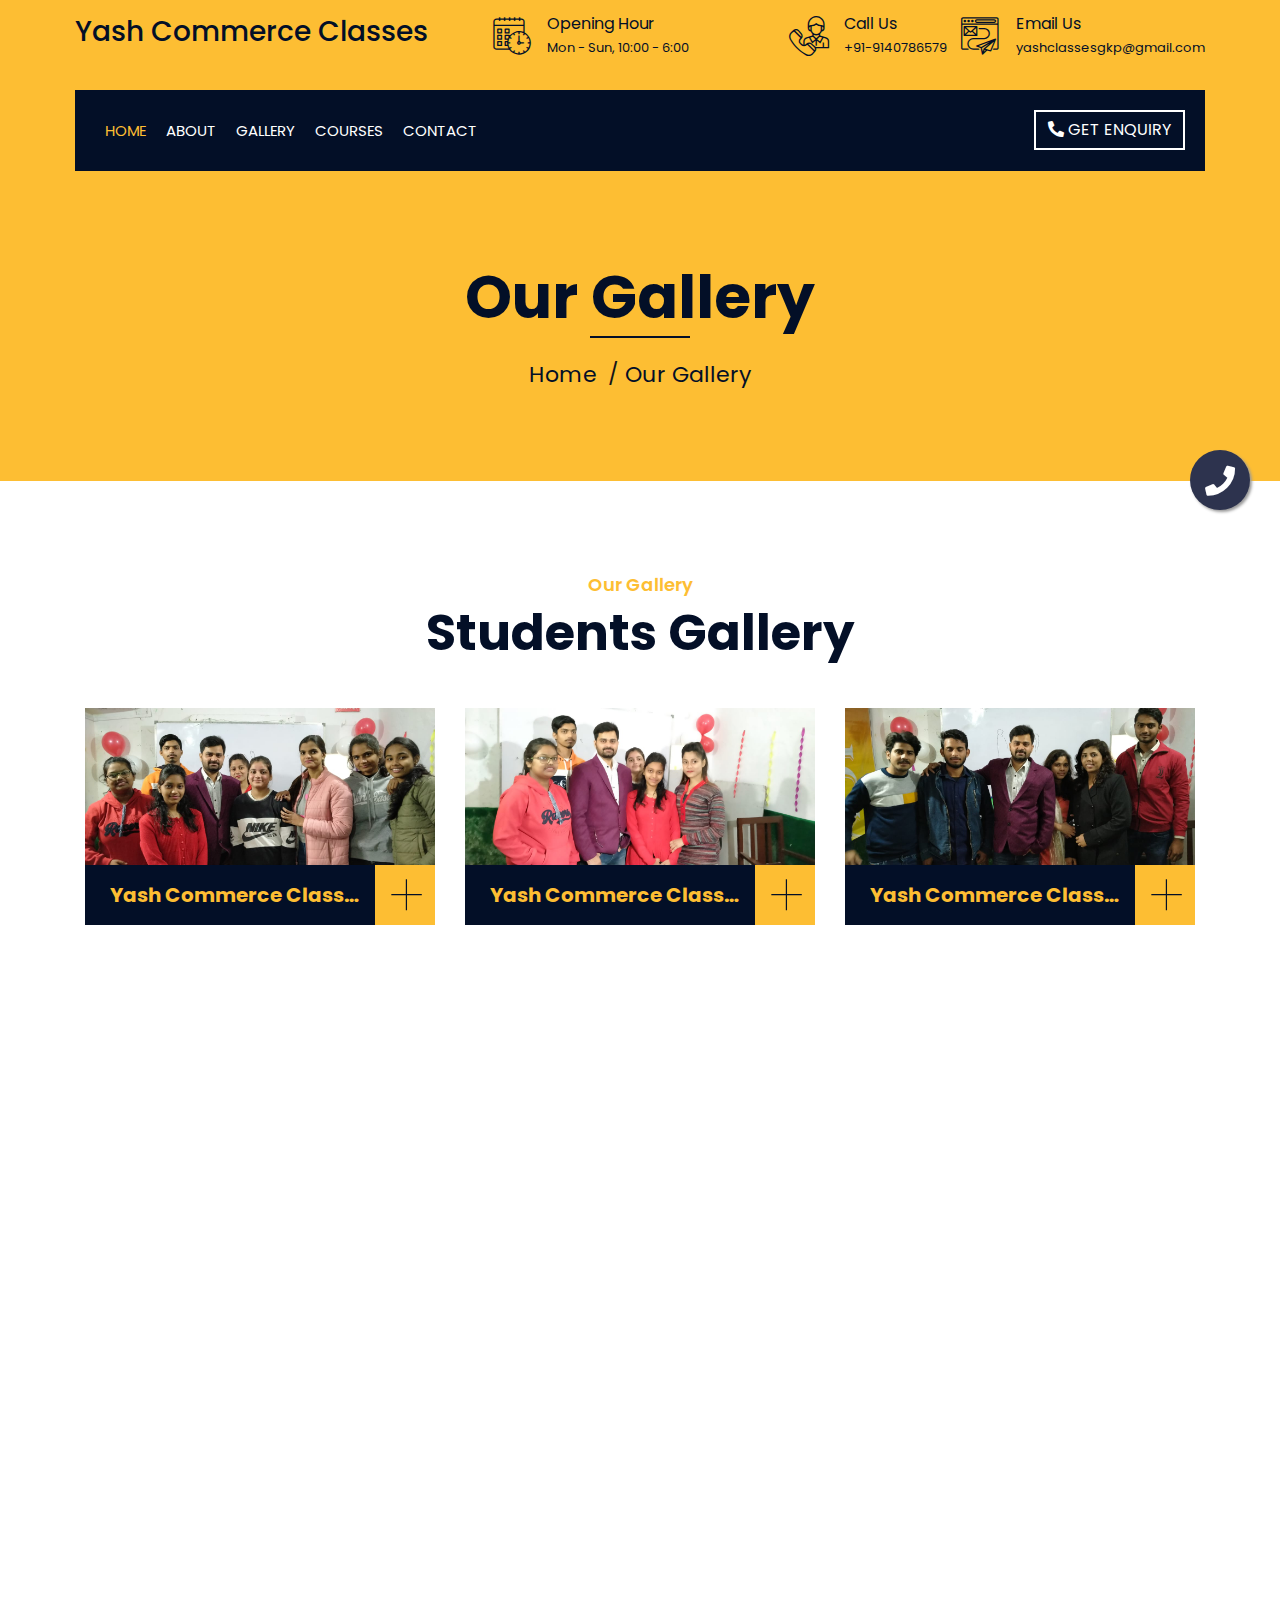
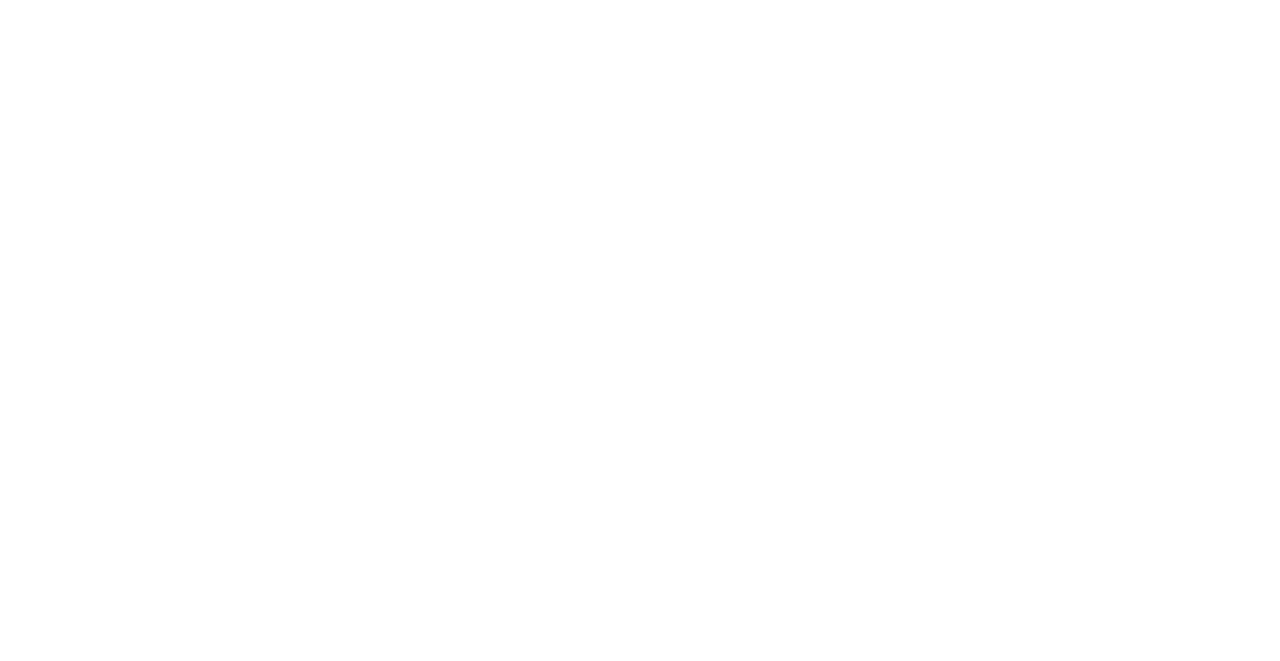
<file: gallery.html>
<!DOCTYPE html>
<html lang="en">
    <head>
        <meta charset="utf-8">
        <title>Yash Commerce & Computer Classes</title>
        <meta content="width=device-width, initial-scale=1.0" name="viewport">
        <meta name="keywords" content="Commerce Classes in Gorakhpur |Computer Classes in Gorakhpur | Science Classes In Gorakhpur | Accounts Classes In Gorakhpur | Business Economics Classes In Gorakhpur| CA-CS Classes In Gorakhpur | B.SC Classes In Gorakhpur | BHU Entrence Classes In Gorakhpur | DDU Entrence Classes In Gorakhpur" >
        <meta name="description" content="Yash Commerce & Computer Classes, Gorakhpur’s trusted destination for high-quality education in commerce and computer studies. Established with the vision of creating future-ready professionals, we have been consistently empowering students through expert guidance, modern teaching methods, and a results-driven approach.">

        <!-- Favicon -->
        <link href="img/favicon.ico" rel="icon">

        <!-- Google Font -->
        <link href="https://fonts.googleapis.com/css2?family=Poppins:wght@100;200;300;400;500;600;700;800;900&display=swap" rel="stylesheet">

        <!-- CSS Libraries -->
        <link href="https://stackpath.bootstrapcdn.com/bootstrap/4.4.1/css/bootstrap.min.css" rel="stylesheet">
        <link href="https://cdnjs.cloudflare.com/ajax/libs/font-awesome/5.10.0/css/all.min.css" rel="stylesheet">
        <link href="lib/flaticon/font/flaticon.css" rel="stylesheet"> 
        <link href="lib/animate/animate.min.css" rel="stylesheet">
        <link href="lib/owlcarousel/assets/owl.carousel.min.css" rel="stylesheet">
        <link href="lib/lightbox/css/lightbox.min.css" rel="stylesheet">
        <link href="lib/slick/slick.css" rel="stylesheet">
        <link href="lib/slick/slick-theme.css" rel="stylesheet">

        <!-- Template Stylesheet -->
        <link href="css/style.css" rel="stylesheet">
        <style>
.box{
-webkit-box-shadow: 5px 5px 15px 5px #FAF0ED; 
box-shadow: 5px 5px 15px 5px #FAF0ED;
}
.float{
    position:fixed;
    width:60px;
    height:60px;
    bottom:40px;
    right:30px;
    background-color:#25d366;
    color:#FFF;
    border-radius:50px;
    text-align:center;
  font-size:30px;
    box-shadow: 2px 2px 3px #999;
  z-index:100;
}

.my-float{
    margin-top:16px;
}


.call{
    position:fixed;
    width:60px;
    height:60px;
    top:450px;
    right:30px;
    background-color:#2d334e;
    color:#FFF;
    border-radius:50px;
    text-align:center;
  font-size:30px;
    box-shadow: 2px 2px 3px #999;
  z-index:100;
}

.my-call{
    margin-top:16px;
}
</style>
    </head>

    <body>
        <a href="tel:+919140786569" class="call" target="_blank">
<i class="fa fa-phone my-call"></i>
</a>

        <div class="wrapper">
            <!-- Top Bar Start -->
            <div class="top-bar">
                <div class="container-fluid">
                    <div class="row align-items-center">
                        <div class="col-lg-4 col-md-12">
                            <div class="logo">
                                <a href="index.html">
                                   <h3>Yash Commerce Classes</h3>
                                    <!-- <img src="img/logo.png" alt="Logo"> -->
                                </a>
                            </div>
                        </div>
                        <div class="col-lg-8 col-md-7 d-none d-lg-block">
                            <div class="row">
                                <div class="col-4">
                                    <div class="top-bar-item">
                                        <div class="top-bar-icon">
                                            <i class="flaticon-calendar"></i>
                                        </div>
                                        <div class="top-bar-text">
                                            <h3>Opening Hour</h3>
                                            <p>Mon - Sun, 10:00 - 6:00</p>
                                        </div>
                                    </div>
                                </div>
                                <div class="col-4">
                                    <div class="top-bar-item">
                                        <div class="top-bar-icon">
                                            <i class="flaticon-call"></i>
                                        </div>
                                        <div class="top-bar-text">
                                            <h3>Call Us</h3>
                                            <p>+91-9140786579</p>
                                        </div>
                                    </div>
                                </div>
                                <div class="col-4">
                                    <div class="top-bar-item">
                                        <div class="top-bar-icon">
                                            <i class="flaticon-send-mail"></i>
                                        </div>
                                        <div class="top-bar-text">
                                            <h3>Email Us</h3>
                                            <p>yashclassesgkp@gmail.com</p>
                                        </div>
                                    </div>
                                </div>
                            </div>
                        </div>
                    </div>
                </div>
            </div>
            <!-- Top Bar End -->

            <!-- Nav Bar Start -->
            <div class="nav-bar">
                <div class="container-fluid">
                    <nav class="navbar navbar-expand-lg bg-dark navbar-dark">
                        <a href="#" class="navbar-brand">MENU</a>
                        <button type="button" class="navbar-toggler" data-toggle="collapse" data-target="#navbarCollapse">
                            <span class="navbar-toggler-icon"></span>
                        </button>

                        <div class="collapse navbar-collapse justify-content-between" id="navbarCollapse">
                            <div class="navbar-nav mr-auto">
                                <a href="index.html" class="nav-item nav-link active">Home</a>
                                <a href="about.html" class="nav-item nav-link">About</a>
                                <a href="gallery.html" class="nav-item nav-link">Gallery</a>
                                <a href="courses.html" class="nav-item nav-link">Courses</a>
                                <!-- <div class="nav-item dropdown">
                                    <a href="#" class="nav-link dropdown-toggle" data-toggle="dropdown">Pages</a>
                                    <div class="dropdown-menu">
                                        <a href="blog.html" class="dropdown-item">Blog Page</a>
                                        <a href="single.html" class="dropdown-item">Single Page</a>
                                    </div>
                                </div> -->
                                <a href="contact.html" class="nav-item nav-link">Contact</a>
                            </div>
                            <div class="ml-auto">
                                <a class="btn" href="tel:+91-9140786569"><i class="fa fa-phone-alt"></i>  GET ENQUIRY </a>
                            </div>
                        </div>
                    </nav>
                </div>
            </div>
            <!-- Nav Bar End -->

            
            
            <!-- Page Header Start -->
            <div class="page-header">
                <div class="container">
                    <div class="row">
                        <div class="col-12">
                            <h2>Our Gallery</h2>
                        </div>
                        <div class="col-12">
                            <a href="">Home</a>
                            <a href="">Our Gallery</a>
                        </div>
                    </div>
                </div>
            </div>
            <!-- Page Header End -->

            <!-- Gallery Start -->
            <div class="service">
                <div class="container">
                    <div class="section-header text-center">
                        <p>Our Gallery</p>
                        <h2>Students Gallery</h2>
                    </div>
                    <div class="row">
                        <div class="col-lg-4 col-md-6 wow fadeInUp" data-wow-delay="0.5s">
                            <div class="service-item">
                                <div class="service-img">
                                    <img src="img/gallery/1.jpg" alt="Image">
                                </div>
                                <div class="service-text">
                                    <h3>Yash Commerce Classes</h3>
                                    <a class="btn" href="img/gallery/1.jpg" data-lightbox="service">+</a>
                                </div>
                            </div>
                        </div>
                        <div class="col-lg-4 col-md-6 wow fadeInUp" data-wow-delay="0.5s">
                            <div class="service-item">
                                <div class="service-img">
                                    <img src="img/gallery/7.jpg" alt="Image">
                                </div>
                                <div class="service-text">
                                    <h3>Yash Commerce Classes</h3>
                                    <a class="btn" href="img/gallery/7.jpg" data-lightbox="service">+</a>
                                </div>
                            </div>
                        </div>
                        <div class="col-lg-4 col-md-6 wow fadeInUp" data-wow-delay="0.5s">
                            <div class="service-item">
                                <div class="service-img">
                                    <img src="img/gallery/4.jpg" alt="Image">
                                </div>
                                <div class="service-text">
                                    <h3>Yash Commerce Classes</h3>
                                    <a class="btn" href="img/gallery/5.jpg" data-lightbox="service">+</a>
                                </div>
                            </div>
                        </div>
                        <div class="col-lg-4 col-md-6 wow fadeInUp" data-wow-delay="0.5s">
                            <div class="service-item">
                                <div class="service-img">
                                    <img src="img/gallery/2.jpg" alt="Image">
                                </div>
                                <div class="service-text">
                                    <h3>Yash Commerce Classes</h3>
                                    <a class="btn" href="img/gallery/2.jpg" data-lightbox="service">+</a>
                                </div>
                            </div>
                        </div>
                        <div class="col-lg-4 col-md-6 wow fadeInUp" data-wow-delay="0.5s">
                            <div class="service-item">
                                <div class="service-img">
                                    <img src="img/gallery/3.jpg" alt="Image">
                                </div>
                                <div class="service-text">
                                    <h3>Yash Commerce Classes</h3>
                                    <a class="btn" href="img/gallery/3.jpg" data-lightbox="service">+</a>
                                </div>
                            </div>
                        </div>
                        
                        <div class="col-lg-4 col-md-6 wow fadeInUp" data-wow-delay="0.5s">
                            <div class="service-item">
                                <div class="service-img">
                                    <img src="img/gallery/5.jpg" alt="Image">
                                </div>
                                <div class="service-text">
                                    <h3>Yash Commerce Classes</h3>
                                    <a class="btn" href="img/gallery/5.jpg" data-lightbox="service">+</a>
                                </div>
                            </div>
                        </div>
                        <div class="col-lg-4 col-md-6 wow fadeInUp" data-wow-delay="0.5s">
                            <div class="service-item">
                                <div class="service-img">
                                    <img src="img/gallery/6.jpg" alt="Image">
                                </div>
                                <div class="service-text">
                                    <h3>Yash Commerce Classes</h3>
                                    <a class="btn" href="img/gallery/6.jpg" data-lightbox="service">+</a>
                                </div>
                            </div>
                        </div>
                        
                        <div class="col-lg-4 col-md-6 wow fadeInUp" data-wow-delay="0.5s">
                            <div class="service-item">
                                <div class="service-img">
                                    <img src="img/gallery/8.jpg" alt="Image">
                                </div>
                                <div class="service-text">
                                    <h3>Yash Commerce Classes</h3>
                                    <a class="btn" href="img/gallery/8.jpg" data-lightbox="service">+</a>
                                </div>
                            </div>
                        </div>
                        
                    </div>
                </div>
            </div>
            <!-- Gallery End -->

           

            <!-- Footer Start -->
            <div class="footer wow fadeIn" data-wow-delay="0.3s">
                <div class="container">
                    <div class="row">
                        <div class="col-md-6 col-lg-3">
                            <div class="footer-link">
                                <h2>Short Intro</h2>
                                <p>
                                    Welcome to Yash Commerce & Computer Classes, Gorakhpur’s trusted destination for high-quality education in commerce and computer studies. 
                                </p>
                            </div>
                        </div>
                        <div class="col-md-6 col-lg-3">
                            <div class="footer-contact">
                                <h2>Office Contact</h2>
                                <p><i class="fa fa-map-marker-alt"></i>Labour colony, Mohaddipur, Gorakhpur, Uttar Pradesh 273008</p>
                                <p><i class="fa fa-phone-alt"></i>+91-9140786569</p>
                                <p><i class="fa fa-envelope"></i>yashclassesgkp@gmail.com</p>
                                <div class="footer-social">
                                    <a href=""><i class="fab fa-twitter"></i></a>
                                    <a href="https://www.facebook.com/people/Yash-commerce-classes/100063940451704/"><i class="fab fa-facebook-f"></i></a>
                                    <a href="https://www.youtube.com/@yashcommerceclasses3073"><i class="fab fa-youtube"></i></a>
                                    <a href="https://www.instagram.com/yash_commerce___ycc/"><i class="fab fa-instagram"></i></a>
                                    <a href=""><i class="fab fa-linkedin-in"></i></a>
                                </div>
                            </div>
                        </div>
                        <div class="col-md-6 col-lg-3">
                            <div class="footer-link">
                                <h2>Useful Pages</h2>
                                <a href="">Home</a>
                                <a href="about.html">About Us</a>
                                <a href="contact.html">Contact Us</a>
                                <a href="courses.html">Courses</a>
                                <a href="gallery.html">Gallery</a>
                                <a href="kidsheaven.html">Kid's Heaven Pre-School</a>
                            </div>
                        </div>
                        <div class="col-md-6 col-lg-3">
                            <div class="newsletter">
                                <h2>Newsletter</h2>
                                <p>
                                    Subscribe our newsletter & get latest property updates!.
                                </p>
                                <div class="form">
                                    <input class="form-control" placeholder="Email here">
                                    <button class="btn">Submit</button>
                                </div>
                            </div>
                        </div>
                    </div>
                </div>
                <div class="container footer-menu">
                    <div class="f-menu">
                        <a href="">Terms of use</a>
                        <a href="">Privacy policy</a>
                        <a href="">Cookies</a>
                        <a href="">Help</a>
                        <a href="">FQAs</a>
                    </div>
                </div>
                <div class="container copyright">
                    <div class="row">
                        <div class="col-md-6">
                            <p>&copy; <a href="#">Yash Commerce & Computer Classes</a>, All Right Reserved.</p>
                        </div>
                        <div class="col-md-6">
                            <p>Designed & Developed by <a href="https://facebook.com/hrsoftech">HRSoftech</a></p>
                        </div>
                    </div>
                </div>
            </div>
            <!-- Footer End -->


            <a href="#" class="back-to-top"><i class="fa fa-chevron-up"></i></a>
        </div>

        <!-- JavaScript Libraries -->
        <script src="https://code.jquery.com/jquery-3.4.1.min.js"></script>
        <script src="https://stackpath.bootstrapcdn.com/bootstrap/4.4.1/js/bootstrap.bundle.min.js"></script>
        <script src="lib/easing/easing.min.js"></script>
        <script src="lib/wow/wow.min.js"></script>
        <script src="lib/owlcarousel/owl.carousel.min.js"></script>
        <script src="lib/isotope/isotope.pkgd.min.js"></script>
        <script src="lib/lightbox/js/lightbox.min.js"></script>
        <script src="lib/waypoints/waypoints.min.js"></script>
        <script src="lib/counterup/counterup.min.js"></script>
        <script src="lib/slick/slick.min.js"></script>

        <!-- Template Javascript -->
        <script src="js/main.js"></script>
    </body>
</html>
</file>
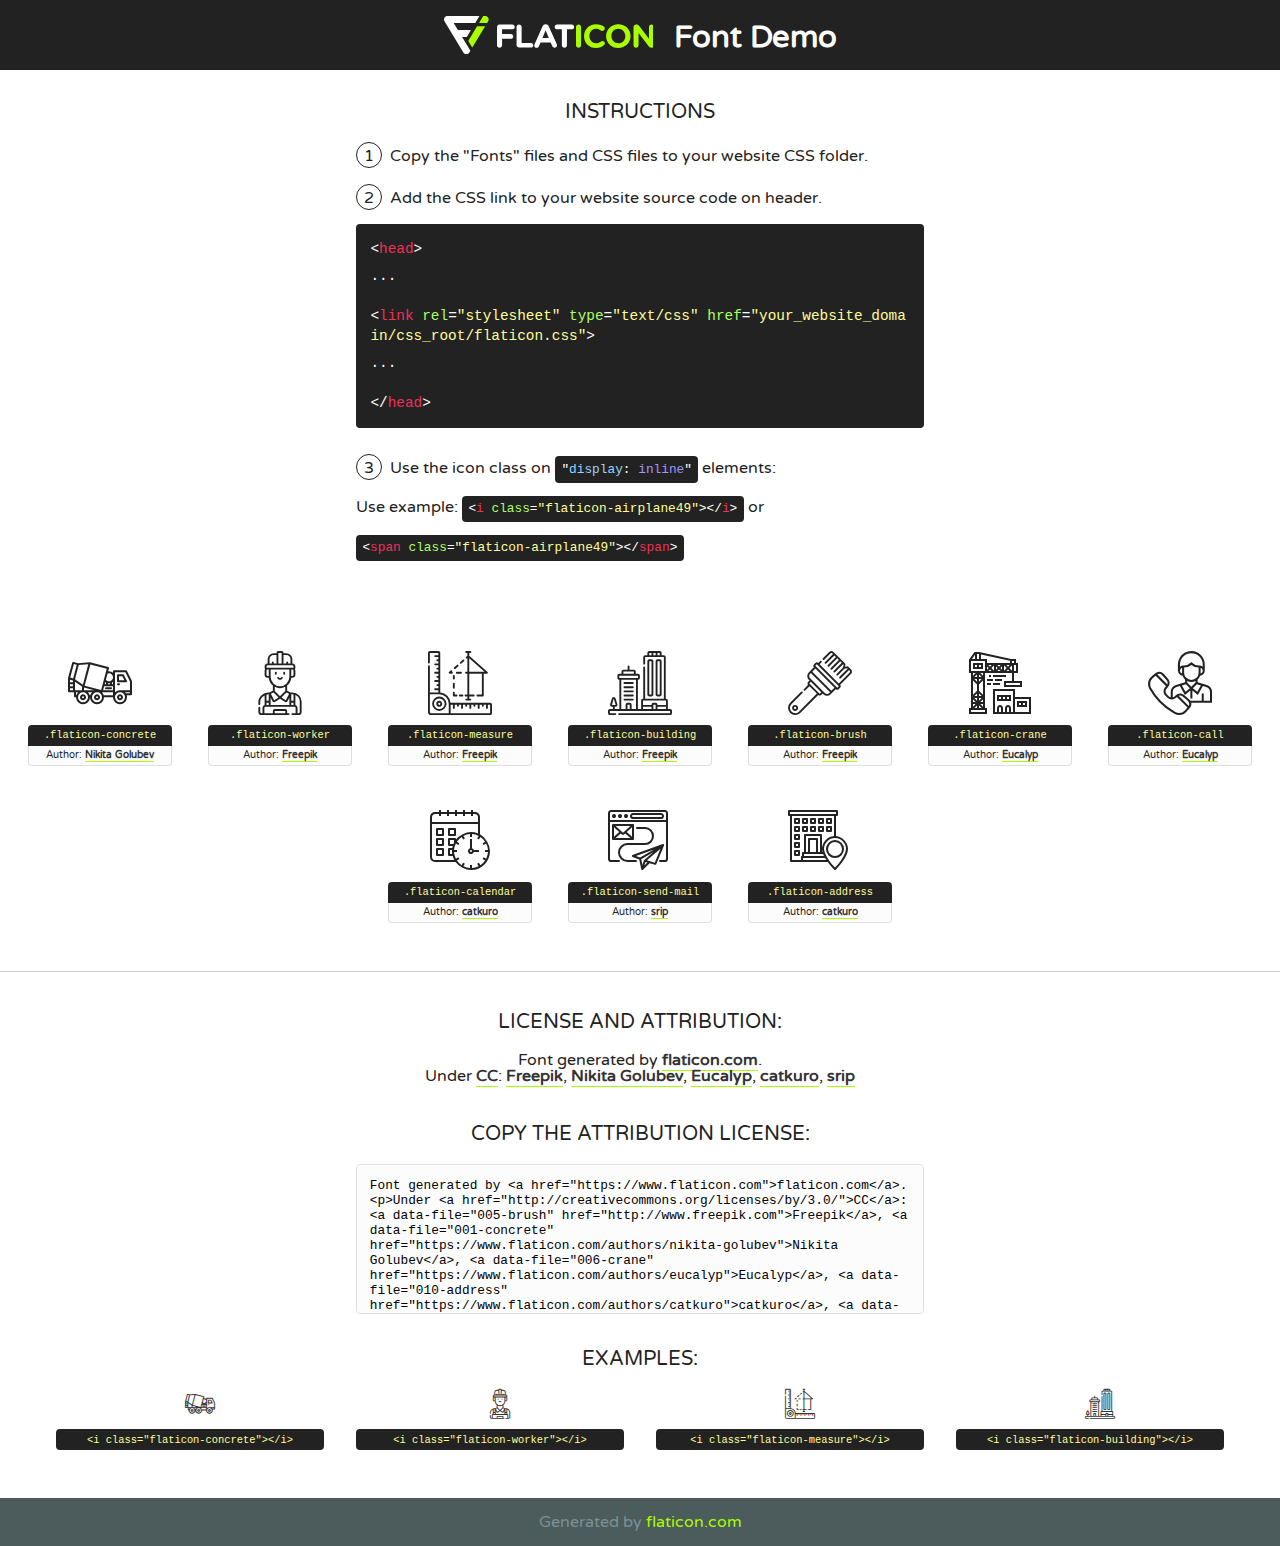
<file: lib/flaticon/font/flaticon.html>
<!DOCTYPE html>
<!--
  Flaticon icon font: Flaticon
  Creation date: 23/08/2020 07:24
-->
<html>
<!DOCTYPE html>
<html>

<head>
    <title>Flaticon WebFont</title>
    <link href="http://fonts.googleapis.com/css?family=Varela+Round" rel="stylesheet" type="text/css" />
    <link rel="stylesheet" type="text/css" href="flaticon.css">
    <meta charset="UTF-8">
    <style>
    html, body, div, span, applet, object, iframe,
    h1, h2, h3, h4, h5, h6, p, blockquote, pre,
    a, abbr, acronym, address, big, cite, code,
    del, dfn, em, img, ins, kbd, q, s, samp,
    small, strike, strong, sub, sup, tt, var,
    b, u, i, center,
    dl, dt, dd, ol, ul, li,
    fieldset, form, label, legend,
    table, caption, tbody, tfoot, thead, tr, th, td,
    article, aside, canvas, details, embed, 
    figure, figcaption, footer, header, hgroup, 
    menu, nav, output, ruby, section, summary,
    time, mark, audio, video {
        margin: 0;
        padding: 0;
        border: 0;
        font-size: 100%;
        font: inherit;
        vertical-align: baseline;
    }
    /* HTML5 display-role reset for older browsers */
    article, aside, details, figcaption, figure, 
    footer, header, hgroup, menu, nav, section {
        display: block;
    }
    body {
        line-height: 1;
    }
    ol, ul {
        list-style: none;
    }
    blockquote, q {
        quotes: none;
    }
    blockquote:before, blockquote:after,
    q:before, q:after {
        content: '';
        content: none;
    }
    table {
        border-collapse: collapse;
        border-spacing: 0;
    }
    body {
        font-family: 'Varela Round', Helvetica, Arial, sans-serif;
        font-size: 16px;
        color: #222;
    }
    a {
        color: #333;
        border-bottom: 1px solid #a9fd00;
        font-weight: bold;
        text-decoration: none;
    }
    * {
        -moz-box-sizing: border-box;
        -webkit-box-sizing: border-box;
        box-sizing: border-box;
        margin: 0;
        padding: 0;
    }
    [class^="flaticon-"]:before, [class*=" flaticon-"]:before, [class^="flaticon-"]:after, [class*=" flaticon-"]:after {
        font-family: Flaticon;
        font-size: 30px;
        font-style: normal;
        margin-left: 20px;
        color: #333;
    }
    .wrapper {
        max-width: 600px;
        margin: auto;
        padding: 0 1em;
    }
    .title {
        font-size: 1.25em;
        text-align: center;
        margin-bottom: 1em;
        text-transform: uppercase;
    }
    header {
        text-align: center;
        background-color: #222;
        color: #fff;
        padding: 1em;
    }
    header .logo {
        width: 210px;
        height: 38px;
        display: inline-block;
        vertical-align: middle;
        margin-right: 1em;
        border: none;
    }
    header strong {
        font-size: 1.95em;
        font-weight: bold;
        vertical-align: middle;
        margin-top: 5px;
        display: inline-block;
    }
    .demo {
        margin: 2em auto;
        line-height: 1.25em;
    }
    .demo ul li {
        margin-bottom: 1em;
    }
    .demo ul li .num {
        color: #222;
        border-radius: 20px;
        display: inline-block;
        width: 26px;
        padding: 3px;
        height: 26px;
        text-align: center;
        margin-right: 0.5em;
        border: 1px solid #222;
    }
    .demo ul li code {
        background-color: #222;
        border-radius: 4px;
        padding: 0.25em 0.5em;
        display: inline-block;
        color: #fff;
        font-family: Consolas,Monaco,Lucida Console,Liberation Mono,DejaVu Sans Mono,Bitstream Vera Sans Mono,Courier New, monospace;
        font-weight: lighter;
        margin-top: 1em;
        font-size: 0.8em;
        word-break: break-all;
    }
    .demo ul li code.big {
        padding: 1em;
        font-size: 0.9em;
    }
    .demo ul li code .red {
        color: #EF3159;
    }
    .demo ul li code .green {
        color: #ACFF65;
    }
    .demo ul li code .yellow {
        color: #FFFF99;
    }
    .demo ul li code .blue {
        color: #99D3FF;
    }
    .demo ul li code .purple {
        color: #A295FF;
    }
    .demo ul li code .dots {
        margin-top: 0.5em;
        display: block;
    }
    #glyphs {
        border-bottom: 1px solid #ccc;
        padding: 2em 0;
        text-align: center;
    }
    .glyph {
        display: inline-block;
        width: 9em;
        margin: 1em;
        text-align: center;
        vertical-align: top;
        background: #FFF;
    }
    .glyph .glyph-icon {
        padding: 10px;
        display: block;
        font-family:"Flaticon";
        font-size: 64px;
        line-height: 1;
    }
    .glyph .glyph-icon:before {
        font-size: 64px;
        color: #222;
        margin-left: 0;
    }
    .class-name {
        font-size: 0.65em;
        background-color: #222;
        color: #fff;
        border-radius: 4px 4px 0 0;
        padding: 0.5em;
        color: #FFFF99;
        font-family: Consolas,Monaco,Lucida Console,Liberation Mono,DejaVu Sans Mono,Bitstream Vera Sans Mono,Courier New, monospace;
    }
    .author-name {
        font-size: 0.6em;
        background-color: #fcfcfd;
        border: 1px solid #DEDEE4;
        border-top: 0;
        border-radius: 0 0 4px 4px;
        padding: 0.5em;
    }
    .class-name:last-child {
        font-size: 10px;
        color:#888;
    }
    .class-name:last-child a {
        font-size: 10px;
        color:#555;
    }
    .class-name:last-child a:hover {
        color:#a9fd00;
    }
    .glyph > input {
        display: block;
        width: 100px;
        margin: 5px auto;
        text-align: center;
        font-size: 12px;
        cursor: text;
    }
    .glyph > input.icon-input {
        font-family:"Flaticon";
        font-size: 16px;
        margin-bottom: 10px;
    }
    .attribution .title {
        margin-top: 2em;
    }
    .attribution textarea {
        background-color: #fcfcfd;
        padding: 1em;
        border: none;
        box-shadow: none;
        border: 1px solid #DEDEE4;
        border-radius: 4px;
        resize: none;
        width: 100%;
        height: 150px;
        font-size: 0.8em;
        font-family: Consolas,Monaco,Lucida Console,Liberation Mono,DejaVu Sans Mono,Bitstream Vera Sans Mono,Courier New, monospace;
        -webkit-appearance: none;
    }
    .iconsuse {
        margin: 2em auto;
        text-align: center;
        max-width: 1200px;
    }
    .iconsuse:after {
        content: '';
        display: table;
        clear: both;
    }
    .iconsuse .image {
        float: left;
        width: 25%;
        padding: 0 1em;
    }
    .iconsuse .image p {
        margin-bottom: 1em;
    }
    .iconsuse .image span {
        display: block;
        font-size: 0.65em;
        background-color: #222;
        color: #fff;
        border-radius: 4px;
        padding: 0.5em;
        color: #FFFF99;
        margin-top: 1em;
        font-family: Consolas,Monaco,Lucida Console,Liberation Mono,DejaVu Sans Mono,Bitstream Vera Sans Mono,Courier New, monospace;
    }
    #footer {
        text-align: center;
        background-color: #4C5B5C;
        color: #7c9192;
        padding: 1em;
    }
    #footer a {
        border: none;
        color: #a9fd00;
        font-weight: normal;
    }
    @media (max-width: 960px) {
        .iconsuse .image {
            width: 50%;
        }
    }
    @media (max-width: 560px) {
        .iconsuse .image {
            width: 100%;
        }
    }
    </style>
</head>

<body class="characters-off">

    <header>
        <a href="https://www.flaticon.com" target="_blank" class="logo">
            <svg version="1.1" xmlns="http://www.w3.org/2000/svg" xmlns:xlink="http://www.w3.org/1999/xlink" xmlns:a="http://ns.adobe.com/AdobeSVGViewerExtensions/3.0/" viewBox="0 0 560.875 102.036" enable-background="new 0 0 560.875 102.036" xml:space="preserve">
                <defs>
                </defs>
                <g>
                    <g class="letters">
                        <path fill="#ffffff" d="M141.596,29.675c0-3.777,2.985-6.767,6.764-6.767h34.438c3.426,0,6.15,2.728,6.15,6.15
                        c0,3.43-2.724,6.149-6.15,6.149h-27.674v13.091h23.719c3.429,0,6.151,2.724,6.151,6.15c0,3.43-2.723,6.149-6.151,6.149h-23.719
                        v17.574c0,3.773-2.986,6.761-6.764,6.761c-3.779,0-6.764-2.989-6.764-6.761V29.675z"></path>
                        <path fill="#ffffff" d="M193.844,29.149c0-3.781,2.985-6.767,6.764-6.767c3.776,0,6.763,2.985,6.763,6.767v42.957h25.039
                        c3.426,0,6.149,2.726,6.149,6.153c0,3.425-2.723,6.15-6.149,6.15h-31.802c-3.779,0-6.764-2.986-6.764-6.768V29.149z"></path>
                        <path fill="#ffffff" d="M241.891,75.71l21.438-48.407c1.492-3.341,4.215-5.357,7.906-5.357h0.792
                        c3.686,0,6.323,2.017,7.815,5.357l21.439,48.407c0.436,0.967,0.701,1.845,0.701,2.723c0,3.602-2.809,6.501-6.414,6.501
                        c-3.161,0-5.269-1.845-6.499-4.655l-4.132-9.661h-27.059l-4.301,10.102c-1.144,2.631-3.426,4.214-6.237,4.214
                        c-3.517,0-6.24-2.81-6.24-6.325C241.1,77.64,241.451,76.677,241.891,75.71z M279.932,58.666l-8.521-20.297l-8.526,20.297H279.932
                        z"></path>
                        <path fill="#ffffff" d="M314.864,35.387H301.86c-3.429,0-6.239-2.813-6.239-6.238c0-3.429,2.811-6.24,6.239-6.24h39.533
                        c3.426,0,6.237,2.811,6.237,6.24c0,3.425-2.811,6.238-6.237,6.238h-13.001v42.785c0,3.773-2.99,6.761-6.764,6.761
                        c-3.779,0-6.764-2.989-6.764-6.761V35.387z"></path>
                        <path fill="#A9FD00" d="M352.615,29.149c0-3.781,2.985-6.767,6.767-6.767c3.774,0,6.761,2.985,6.761,6.767v49.024
                        c0,3.773-2.987,6.761-6.761,6.761c-3.781,0-6.767-2.989-6.767-6.761V29.149z"></path>
                        <path fill="#A9FD00" d="M374.132,53.836v-0.179c0-17.481,13.178-31.801,32.065-31.801c9.22,0,15.459,2.458,20.557,6.238
                        c1.402,1.054,2.637,2.985,2.637,5.357c0,3.692-2.985,6.59-6.681,6.59c-1.845,0-3.071-0.702-4.044-1.319
                        c-3.776-2.813-7.729-4.393-12.562-4.393c-10.364,0-17.831,8.611-17.831,19.154v0.173c0,10.542,7.291,19.329,17.831,19.329
                        c5.715,0,9.492-1.756,13.359-4.834c1.049-0.874,2.458-1.491,4.039-1.491c3.429,0,6.325,2.813,6.325,6.236
                        c0,2.106-1.056,3.78-2.282,4.834c-5.539,4.834-12.036,7.733-21.878,7.733C387.572,85.464,374.132,71.493,374.132,53.836z"></path>
                        <path fill="#A9FD00" d="M433.009,53.836v-0.179c0-17.481,13.79-31.801,32.766-31.801c18.981,0,32.592,14.143,32.592,31.628v0.173
                        c0,17.483-13.785,31.807-32.769,31.807C446.625,85.464,433.009,71.32,433.009,53.836z M484.224,53.836v-0.179
                        c0-10.539-7.725-19.326-18.626-19.326c-10.893,0-18.449,8.611-18.449,19.154v0.173c0,10.542,7.73,19.329,18.626,19.329
                        C476.676,72.986,484.224,64.378,484.224,53.836z"></path>
                        <path fill="#A9FD00" d="M506.233,29.321c0-3.774,2.99-6.763,6.767-6.763h1.401c3.252,0,5.183,1.583,7.029,3.953l26.093,34.265
                        V29.059c0-3.692,2.99-6.677,6.681-6.677c3.683,0,6.671,2.985,6.671,6.677v48.934c0,3.78-2.987,6.765-6.764,6.765h-0.436
                        c-3.257,0-5.188-1.581-7.034-3.953l-27.056-35.492v32.944c0,3.687-2.985,6.676-6.678,6.676c-3.683,0-6.673-2.989-6.673-6.676
                        V29.321z"></path>
                    </g>
                    <g class="insignia">
                        <path fill="#ffffff" d="M48.372,56.137h12.517l11.156-18.537H37.186L25.688,18.539h57.825L94.668,0H9.271
                        C5.925,0,2.842,1.801,1.198,4.716c-1.644,2.907-1.593,6.482,0.134,9.343l50.38,83.501c1.678,2.781,4.689,4.476,7.938,4.476
                        c3.246,0,6.257-1.695,7.935-4.476l2.898-4.804L48.372,56.137z"></path>
                        <g class="i">
                            <path fill="#A9FD00" d="M93.575,18.539h0.031v0.004l21.652,0.004l2.705-4.488c1.727-2.861,1.778-6.436,0.133-9.343
                            C116.454,1.801,113.371,0,110.026,0h-5.294L93.575,18.539z"></path>
                            <polygon fill="#A9FD00" points="88.291,27.356 64.725,66.486 75.519,84.404 109.942,27.356"></polygon>
                        </g>
                    </g>
                </g>
            </svg>
        </a>
        <strong>Font Demo</strong>
    </header>


    <section class="demo wrapper">

        <p class="title">Instructions</p>

        <ul>
            <li>
                <span class="num">1</span>Copy the "Fonts" files and CSS files to your website CSS folder.
            </li>
            <li>
                <span class="num">2</span>Add the CSS link to your website source code on header.
                <code class="big">
                    &lt;<span class="red">head</span>&gt;
                    <br/><span class="dots">...</span>
                    <br/>&lt;<span class="red">link</span> <span class="green">rel</span>=<span class="yellow">"stylesheet"</span> <span class="green">type</span>=<span class="yellow">"text/css"</span> <span class="green">href</span>=<span class="yellow">"your_website_domain/css_root/flaticon.css"</span>&gt;
                    <br/><span class="dots">...</span>
                    <br/>&lt;/<span class="red">head</span>&gt;
                </code>
            </li>

            <li>
                <p>
                    <span class="num">3</span>Use the icon class on <code>"<span class="blue">display</span>:<span class="purple"> inline</span>"</code> elements:
                    <br />
                    Use example: <code>&lt;<span class="red">i</span> <span class="green">class</span>=<span class="yellow">&quot;flaticon-airplane49&quot;</span>&gt;&lt;/<span class="red">i</span>&gt;</code> or <code>&lt;<span class="red">span</span> <span class="green">class</span>=<span class="yellow">&quot;flaticon-airplane49&quot;</span>&gt;&lt;/<span class="red">span</span>&gt;</code>
            </li>
        </ul>

    </section>




   <section id="glyphs">          
    
      
        <div class="glyph"><div class="glyph-icon flaticon-concrete"></div>
            <div class="class-name">.flaticon-concrete</div>
            <div class="author-name">Author: <a data-file="001-concrete" href="https://www.flaticon.com/authors/nikita-golubev">Nikita Golubev</a> </div> 
        </div>        
        
        <div class="glyph"><div class="glyph-icon flaticon-worker"></div>
            <div class="class-name">.flaticon-worker</div>
            <div class="author-name">Author: <a data-file="002-worker" href="http://www.freepik.com">Freepik</a> </div> 
        </div>        
        
        <div class="glyph"><div class="glyph-icon flaticon-measure"></div>
            <div class="class-name">.flaticon-measure</div>
            <div class="author-name">Author: <a data-file="003-measure" href="http://www.freepik.com">Freepik</a> </div> 
        </div>        
        
        <div class="glyph"><div class="glyph-icon flaticon-building"></div>
            <div class="class-name">.flaticon-building</div>
            <div class="author-name">Author: <a data-file="004-building" href="http://www.freepik.com">Freepik</a> </div> 
        </div>        
        
        <div class="glyph"><div class="glyph-icon flaticon-brush"></div>
            <div class="class-name">.flaticon-brush</div>
            <div class="author-name">Author: <a data-file="005-brush" href="http://www.freepik.com">Freepik</a> </div> 
        </div>        
        
        <div class="glyph"><div class="glyph-icon flaticon-crane"></div>
            <div class="class-name">.flaticon-crane</div>
            <div class="author-name">Author: <a data-file="006-crane" href="https://www.flaticon.com/authors/eucalyp">Eucalyp</a> </div> 
        </div>        
        
        <div class="glyph"><div class="glyph-icon flaticon-call"></div>
            <div class="class-name">.flaticon-call</div>
            <div class="author-name">Author: <a data-file="007-call" href="https://www.flaticon.com/authors/eucalyp">Eucalyp</a> </div> 
        </div>        
        
        <div class="glyph"><div class="glyph-icon flaticon-calendar"></div>
            <div class="class-name">.flaticon-calendar</div>
            <div class="author-name">Author: <a data-file="008-calendar" href="https://www.flaticon.com/authors/catkuro">catkuro</a> </div> 
        </div>        
        
        <div class="glyph"><div class="glyph-icon flaticon-send-mail"></div>
            <div class="class-name">.flaticon-send-mail</div>
            <div class="author-name">Author: <a data-file="009-send-mail" href="https://www.flaticon.com/authors/srip">srip</a> </div> 
        </div>        
        
        <div class="glyph"><div class="glyph-icon flaticon-address"></div>
            <div class="class-name">.flaticon-address</div>
            <div class="author-name">Author: <a data-file="010-address" href="https://www.flaticon.com/authors/catkuro">catkuro</a> </div> 
        </div>        
        

    </section>



    <section class="attribution wrapper"   style="text-align:center;">

      <div class="title">License and attribution:</div><div class="attrDiv">Font generated by <a href="https://www.flaticon.com">flaticon.com</a>. <div><p>Under <a href="http://creativecommons.org/licenses/by/3.0/">CC</a>: <a data-file="005-brush" href="http://www.freepik.com">Freepik</a>, <a data-file="001-concrete" href="https://www.flaticon.com/authors/nikita-golubev">Nikita Golubev</a>, <a data-file="006-crane" href="https://www.flaticon.com/authors/eucalyp">Eucalyp</a>, <a data-file="010-address" href="https://www.flaticon.com/authors/catkuro">catkuro</a>, <a data-file="009-send-mail" href="https://www.flaticon.com/authors/srip">srip</a></p>  </div>
      </div>
      <div class="title">Copy the Attribution License:</div>

    <textarea onclick="this.focus();this.select();">Font generated by &lt;a href=&quot;https://www.flaticon.com&quot;&gt;flaticon.com&lt;/a&gt;. <p>Under <a href="http://creativecommons.org/licenses/by/3.0/">CC</a>: <a data-file="005-brush" href="http://www.freepik.com">Freepik</a>, <a data-file="001-concrete" href="https://www.flaticon.com/authors/nikita-golubev">Nikita Golubev</a>, <a data-file="006-crane" href="https://www.flaticon.com/authors/eucalyp">Eucalyp</a>, <a data-file="010-address" href="https://www.flaticon.com/authors/catkuro">catkuro</a>, <a data-file="009-send-mail" href="https://www.flaticon.com/authors/srip">srip</a></p>  
     </textarea>

    </section>

    <section class="iconsuse">

          <div class="title">Examples:</div>            
             
            <div class="image">
                <p>
                    <i class="glyph-icon flaticon-concrete"></i> 
                    <span>&lt;i class=&quot;flaticon-concrete&quot;&gt;&lt;/i&gt;</span>
                </p>
            </div>
            
            <div class="image">
                <p>
                    <i class="glyph-icon flaticon-worker"></i> 
                    <span>&lt;i class=&quot;flaticon-worker&quot;&gt;&lt;/i&gt;</span>
                </p>
            </div>
            
            <div class="image">
                <p>
                    <i class="glyph-icon flaticon-measure"></i> 
                    <span>&lt;i class=&quot;flaticon-measure&quot;&gt;&lt;/i&gt;</span>
                </p>
            </div>
            
            <div class="image">
                <p>
                    <i class="glyph-icon flaticon-building"></i> 
                    <span>&lt;i class=&quot;flaticon-building&quot;&gt;&lt;/i&gt;</span>
                </p>
            </div>
                       
        </div>
                            
    </section>

<div id="footer">
    <div>Generated by <a href="https://www.flaticon.com">flaticon.com</a>
    </div>
</div>



</body>
</html>
</file>
<file: lib/flaticon/font/flaticon.css>
/*
  	Flaticon icon font: Flaticon
  	Creation date: 23/08/2020 07:24
  	*/

@font-face {
  font-family: "Flaticon";
  src: url("./Flaticon.eot");
  src: url("./Flaticon.eot?#iefix") format("embedded-opentype"),
       url("./Flaticon.woff2") format("woff2"),
       url("./Flaticon.woff") format("woff"),
       url("./Flaticon.ttf") format("truetype"),
       url("./Flaticon.svg#Flaticon") format("svg");
  font-weight: normal;
  font-style: normal;
}

@media screen and (-webkit-min-device-pixel-ratio:0) {
  @font-face {
    font-family: "Flaticon";
    src: url("./Flaticon.svg#Flaticon") format("svg");
  }
}

[class^="flaticon-"]:before, [class*=" flaticon-"]:before,
[class^="flaticon-"]:after, [class*=" flaticon-"]:after {   
  font-family: Flaticon;
        font-size: 20px;
font-style: normal;
margin-left: 20px;
}

.flaticon-concrete:before { content: "\f100"; }
.flaticon-worker:before { content: "\f101"; }
.flaticon-measure:before { content: "\f102"; }
.flaticon-building:before { content: "\f103"; }
.flaticon-brush:before { content: "\f104"; }
.flaticon-crane:before { content: "\f105"; }
.flaticon-call:before { content: "\f106"; }
.flaticon-calendar:before { content: "\f107"; }
.flaticon-send-mail:before { content: "\f108"; }
.flaticon-address:before { content: "\f109"; }
</file>
<file: css/style.css>
/*******************************/
/********* General CSS *********/
/*******************************/
body {
    color: #666666;
    background: #dddddd;
    font-family: 'Poppins', sans-serif;
    font-weight: 400;
}

h1,
h2, 
h3, 
h4,
h5, 
h6 {
    color: #030f27;
}

a {
    color: #666666;
    transition: .3s;
}

a:hover,
a:active,
a:focus {
    color: #fdbe33;
    outline: none;
    text-decoration: none;
}

.btn:focus {
    box-shadow: none;
}

.wrapper {
    position: relative;
    width: 100%;
    max-width: 1366px;
    margin: 0 auto;
    background: #ffffff;
}

.back-to-top {
    position: fixed;
    display: none;
    background: #fdbe33;
    color: #121518;
    width: 44px;
    height: 44px;
    text-align: center;
    line-height: 1;
    font-size: 22px;
    right: 15px;
    bottom: 15px;
    transition: background 0.5s;
    z-index: 9;
}

.back-to-top:hover {
    color: #fdbe33;
    background: #121518;
}

.back-to-top i {
    padding-top: 10px;
}

.btn {
    transition: .3s;
}


/**********************************/
/********** Top Bar CSS ***********/
/**********************************/
.top-bar {
    position: relative;
    height: 90px;
    background: #fdbe33;
}

.top-bar .logo {
    padding: 15px 0;
    text-align: left;
    overflow: hidden;
}

.top-bar .logo h1 {
    margin: 0;
    color: #030f27;
    font-size: 60px;
    line-height: 60px;
    font-weight: 700;
}

.top-bar .logo img {
    max-width: 100%;
    max-height: 60px;
}

.top-bar .top-bar-item {
    display: flex;
    align-items: center;
    justify-content: flex-end;
}

.top-bar .top-bar-icon {
    width: 40px;
    display: flex;
    align-items: center;
    justify-content: center;
}

.top-bar .top-bar-icon [class^="flaticon-"]::before {
    margin: 0;
    color: #030f27;
    font-size: 40px;
}

.top-bar .top-bar-text {
    padding-left: 15px;
}

.top-bar .top-bar-text h3 {
    margin: 0 0 5px 0;
    color: #030f27;
    font-size: 16px;
    font-weight: 400;
}

.top-bar .top-bar-text p {
    margin: 0;
    color: #030f27;
    font-size: 13px;
    font-weight: 400;
}

@media (min-width: 992px) {
    .top-bar {
        padding: 0 60px;
    }
}

@media (max-width: 991.98px) {
    .top-bar .logo {
        text-align: center;
    }
}


/**********************************/
/*********** Nav Bar CSS **********/
/**********************************/
.nav-bar {
    position: relative;
    background: #fdbe33;
    transition: .3s;
}

.nav-bar .container-fluid {
    padding: 0;
}

.nav-bar.nav-sticky {
    position: fixed;
    top: 0;
    width: 100%;
    max-width: 1366px;
    box-shadow: 0 2px 5px rgba(0, 0, 0, .3);
    z-index: 999;
}

.nav-bar .navbar {
    height: 100%;
    background: #030f27 !important;
}

.navbar-dark .navbar-nav .nav-link,
.navbar-dark .navbar-nav .nav-link:focus,
.navbar-dark .navbar-nav .nav-link:hover,
.navbar-dark .navbar-nav .nav-link.active {
    padding: 10px 10px 8px 10px;
    color: #ffffff;
}

.navbar-dark .navbar-nav .nav-link:hover,
.navbar-dark .navbar-nav .nav-link.active {
    color: #fdbe33;
    transition: none;
}

.nav-bar .dropdown-menu {
    margin-top: 0;
    border: 0;
    border-radius: 0;
    background: #f8f9fa;
}

.nav-bar .btn {
    color: #ffffff;
    border: 2px solid #ffffff;
    border-radius: 0;
}

.nav-bar .btn:hover {
    color: #030f27;
    background: #fdbe33;
    border-color: #fdbe33;
}

@media (min-width: 992px) {
    .nav-bar {
        padding: 0 75px;
    }
    
    .nav-bar.nav-sticky {
        padding: 0;
    }
    
    .nav-bar .navbar {
        padding: 20px;
    }
    
    .nav-bar .navbar-brand {
        display: none;
    }
    
    .nav-bar a.nav-link {
        padding: 8px 15px;
        font-size: 15px;
        text-transform: uppercase;
    }
}

@media (max-width: 991.98px) {
    .nav-bar .navbar {
        padding: 15px;
    }
    
    .nav-bar a.nav-link {
        padding: 5px;
    }
    
    .nav-bar .dropdown-menu {
        box-shadow: none;
    }
    
    .nav-bar .btn {
        display: none;
    }
}


/*******************************/
/******** Carousel CSS *********/
/*******************************/
.carousel {
    position: relative;
    width: 100%;
    height: calc(100vh - 170px);
    min-height: 400px;
    margin: 0 auto;
    text-align: center;
    overflow: hidden;
}

.carousel .carousel-inner,
.carousel .carousel-item {
    position: relative;
    width: 100%;
    height: 100%;
}

.carousel .carousel-item img {
    width: 100%;
    height: 100%;
    object-fit: cover;
}

.carousel .carousel-item::after {
    position: absolute;
    content: "";
    width: 100%;
    height: 100%;
    top: 0;
    left: 0;
    background: rgba(0, 0, 0, .3);
    z-index: 1;
}

.carousel .carousel-caption {
    position: absolute;
    top: 0;
    bottom: 0;
    display: flex;
    align-items: center;
    justify-content: center;
    flex-direction: column;
    height: calc(100vh - 170px);
    min-height: 400px;
}

.carousel .carousel-caption p {
    color: #ffffff;
    font-size: 30px;
    margin-bottom: 15px;
    letter-spacing: 1px;
}

.carousel .carousel-caption h1 {
    color: #ffffff;
    font-size: 60px;
    font-weight: 700;
    margin-bottom: 35px;
}

.carousel .carousel-caption .btn {
    padding: 15px 35px;
    font-size: 18px;
    font-weight: 500;
    letter-spacing: 1px;
    text-transform: uppercase;
    color: #ffffff;
    background: transparent;
    border: 2px solid #ffffff;
    border-radius: 0;
    transition: .3s;
}

.carousel .carousel-caption .btn:hover {
    color: #030f27;
    background: #fdbe33;
    border-color: #fdbe33;
}

@media (max-width: 767.98px) {
    .carousel .carousel-caption h1 {
        font-size: 40px;
        font-weight: 700;
    }
    
    .carousel .carousel-caption p {
        font-size: 20px;
    }
    
    .carousel .carousel-caption .btn {
        padding: 12px 30px;
        font-size: 18px;
        font-weight: 500;
        letter-spacing: 0;
    }
}

@media (max-width: 575.98px) {
    .carousel .carousel-caption h1 {
        font-size: 30px;
        font-weight: 500;
    }
    
    .carousel .carousel-caption p {
        font-size: 16px;
    }
    
    .carousel .carousel-caption .btn {
        padding: 10px 25px;
        font-size: 16px;
        font-weight: 400;
        letter-spacing: 0;
    }
}

.carousel .animated {
    -webkit-animation-duration: 1.5s;
    animation-duration: 1.5s;
}


/*******************************/
/******* Page Header CSS *******/
/*******************************/
.page-header {
    position: relative;
    margin-bottom: 45px;
    padding: 90px 0;
    text-align: center;
    background: #fdbe33;
}

.page-header h2 {
    position: relative;
    color: #030f27;
    font-size: 60px;
    font-weight: 700;
    margin-bottom: 20px;
    padding-bottom: 5px;
}

.page-header h2::after {
    position: absolute;
    content: "";
    width: 100px;
    height: 2px;
    left: calc(50% - 50px);
    bottom: 0;
    background: #030f27;
}

.page-header a {
    position: relative;
    padding: 0 12px;
    font-size: 22px;
    color: #030f27;
}

.page-header a:hover {
    color: #ffffff;
}

.page-header a::after {
    position: absolute;
    content: "/";
    width: 8px;
    height: 8px;
    top: -2px;
    right: -7px;
    text-align: center;
    color: #121518;
}

.page-header a:last-child::after {
    display: none;
}

@media (max-width: 991.98px) {
    .page-header {
        padding: 60px 0;
    }
    
    .page-header h2 {
        font-size: 45px;
    }
    
    .page-header a {
        font-size: 20px;
    }
}

@media (max-width: 767.98px) {
    .page-header {
        padding: 45px 0;
    }
    
    .page-header h2 {
        font-size: 35px;
    }
    
    .page-header a {
        font-size: 18px;
    }
}


/*******************************/
/******* Section Header ********/
/*******************************/
.section-header {
    position: relative;
    width: 100%;
    margin-bottom: 45px;
}

.section-header p {
    color: #fdbe33;
    font-size: 18px;
    font-weight: 600;
    margin-bottom: 5px;
}

.section-header h2 {
    margin: 0;
    position: relative;
    font-size: 50px;
    font-weight: 700;
}

@media (max-width: 767.98px) {
    .section-header h2 {
        font-size: 30px;
    }
}


/*******************************/
/********* Feature CSS *********/
/*******************************/
.feature {
    position: relative;
    margin-bottom: 45px;
}

.feature .col-md-12 {
    background: #030f27;
}
    
.feature .col-md-12:nth-child(2n) {
    color: #030f27;
    background: #fdbe33;
}

.feature .feature-item {
    min-height: 250px;
    padding: 30px;
    display: flex;
    align-items: center;
    justify-content: flex-start;
}

.feature .feature-icon {
    position: relative;
    width: 60px;
    display: flex;
    align-items: center;
    justify-content: center;
}

.feature .feature-icon::before {
    position: absolute;
    content: "";
    width: 80px;
    height: 80px;
    top: -20px;
    left: -10px;
    border: 2px dotted #ffffff;
    border-radius: 60px;
    z-index: 1;
}

.feature .feature-icon::after {
    position: absolute;
    content: "";
    width: 79px;
    height: 79px;
    top: -18px;
    left: -9px;
    background: #030f27;
    border-radius: 60px;
    z-index: 2;
}

.feature .col-md-12:nth-child(2n) .feature-icon::after {
    background: #fdbe33;
}

.feature .feature-icon [class^="flaticon-"]::before {
    position: relative;
    margin: 0;
    color: #fdbe33;
    font-size: 60px;
    line-height: 60px;
    z-index: 3;
}

.feature .feature-text {
    padding-left: 30px;
}

.feature .feature-text h3 {
    margin: 0 0 10px 0;
    color: #fdbe33;
    font-size: 25px;
    font-weight: 600;
}

.feature .feature-text p {
    margin: 0;
    color: #fdbe33;
    font-size: 18px;
    font-weight: 400;
}

.feature .col-md-12:nth-child(2n) [class^="flaticon-"]::before,
.feature .col-md-12:nth-child(2n) h3,
.feature .col-md-12:nth-child(2n) p {
    color: #030f27;
}


/*******************************/
/********** About CSS **********/
/*******************************/
.about {
    position: relative;
    width: 100%;
    padding: 45px 0;
}

.about .section-header {
    margin-bottom: 30px;
}

.about .about-img {
    position: relative;
    height: 100%;
}

.about .about-img img {
    width: 100%;
    height: 100%;
    object-fit: cover;
}

.about .about-text p {
    font-size: 16px;
}

.about .about-text a.btn {
    position: relative;
    margin-top: 15px;
    padding: 15px 35px;
    font-size: 16px;
    font-weight: 500;
    letter-spacing: 1px;
    color: #030f27;
    border-radius: 0;
    background: #fdbe33;
    transition: .3s;
}

.about .about-text a.btn:hover {
    color: #fdbe33;
    background: #030f27;
}

@media (max-width: 767.98px) {
    .about .about-img {
        margin-bottom: 30px;
        height: auto;
    }
}


/*******************************/
/********** Fact CSS ***********/
/*******************************/
.fact {
    position: relative;
    width: 100%;
    padding: 45px 0;
}

.fact .col-6 {
    display: flex;
    align-items: flex-start;
}

.fact .fact-icon {
    position: relative;
    margin: 7px 15px 0 15px;
    width: 60px;
    display: flex;
    align-items: center;
    justify-content: center;
}

.fact .fact-icon [class^="flaticon-"]::before {
    margin: 0;
    font-size: 60px;
    line-height: 60px;
    background-image: linear-gradient(#ffffff, #fdbe33);
    -webkit-background-clip: text;
    -webkit-text-fill-color: transparent;
}

.fact .fact-right .fact-icon [class^="flaticon-"]::before {
    background-image: linear-gradient(#ffffff, #030f27);
}

.fact .fact-left,
.fact .fact-right {
    padding-top: 60px;
    padding-bottom: 60px;
}

.fact .fact-text h2 {
    font-size: 35px;
    font-weight: 700;
}

.fact .fact-text p {
    margin: 0;
    font-size: 16px;
    font-weight: 600;
    text-transform: uppercase;
}

.fact .fact-left {
    color: #fdbe33;
    background: #030f27;
}

.fact .fact-right {
    color: #030f27;
    background: #fdbe33;
}

.fact .fact-left h2 {
    color: #fdbe33;
}


/*******************************/
/********* Service CSS *********/
/*******************************/
.service {
    position: relative;
    width: 100%;
    padding: 45px 0 15px 0;
}

.service .service-item {
    position: relative;
    width: 100%;
    text-align: center;
    margin-bottom: 30px;
}

.service .service-img {
    position: relative;
    overflow: hidden;
}

.service .service-img img {
    width: 100%;
}

.service .service-overlay {
    position: absolute;
    width: 100%;
    height: 100%;
    top: 0;
    left: 0;
    padding: 30px;
    display: flex;
    align-items: center;
    justify-content: center;
    background: rgba(3, 15, 39, .7);
    transition: .5s;
    opacity: 0;
}

.service .service-item:hover .service-overlay {
    opacity: 1;
}

.service .service-overlay p {
    margin: 0;
    color: #ffffff;
}

.service .service-text {
    display: flex;
    align-items: center;
    height: 60px;
    background: #030f27;
    overflow: hidden;
    white-space: nowrap;
    text-overflow: ellipsis;
}

.service .service-text h3 {
    margin: 0;
    padding: 0 15px 0 25px;
    width: calc(100% - 60px);
    font-size: 20px;
    font-weight: 700;
    color: #fdbe33;
    text-align: left;
    overflow: hidden;
    white-space: nowrap;
    text-overflow: ellipsis;
}

.service .service-item a.btn {
    width: 60px;
    height: 60px;
    padding: 3px 0 0 3px;
    display: flex;
    align-items: center;
    justify-content: center;
    font-size: 60px;
    line-height: 60px;
    font-weight: 100;
    color: #030f27;
    background: #fdbe33;
    border-radius: 0;
    transition: .3s;
}

.service .service-item:hover a.btn {
    color: #ffffff;
}


/*******************************/
/********** Video CSS **********/
/*******************************/
.video {
    position: relative;
    margin: 45px 0;
    height: 100%;
    min-height: 500px;
    background: linear-gradient(rgba(3, 15, 39, .9), rgba(3, 15, 39, .9)), url(../img/background.jpg);
    background-attachment: fixed;
    background-position: center;
    background-repeat: no-repeat;
    background-size: cover;
}

.video .btn-play {
    position: absolute;
    z-index: 1;
    top: 50%;
    left: 50%;
    transform: translateX(-50%) translateY(-50%);
    box-sizing: content-box;
    display: block;
    width: 32px;
    height: 44px;
    border-radius: 50%;
    border: none;
    outline: none;
    padding: 18px 20px 18px 28px;
}

.video .btn-play:before {
    content: "";
    position: absolute;
    z-index: 0;
    left: 50%;
    top: 50%;
    transform: translateX(-50%) translateY(-50%);
    display: block;
    width: 100px;
    height: 100px;
    background: #fdbe33;
    border-radius: 50%;
    animation: pulse-border 1500ms ease-out infinite;
}

.video .btn-play:after {
    content: "";
    position: absolute;
    z-index: 1;
    left: 50%;
    top: 50%;
    transform: translateX(-50%) translateY(-50%);
    display: block;
    width: 100px;
    height: 100px;
    background: #fdbe33;
    border-radius: 50%;
    transition: all 200ms;
}

.video .btn-play:hover:after {
    background-color: darken(#fdbe33, 10%);
}

.video .btn-play img {
    position: relative;
    z-index: 3;
    max-width: 100%;
    width: auto;
    height: auto;
}

.video .btn-play span {
    display: block;
    position: relative;
    z-index: 3;
    width: 0;
    height: 0;
    border-left: 32px solid #030f27;
    border-top: 22px solid transparent;
    border-bottom: 22px solid transparent;
}

@keyframes pulse-border {
  0% {
    transform: translateX(-50%) translateY(-50%) translateZ(0) scale(1);
    opacity: 1;
  }
  100% {
    transform: translateX(-50%) translateY(-50%) translateZ(0) scale(1.5);
    opacity: 0;
  }
}

#videoModal .modal-dialog {
    position: relative;
    max-width: 800px;
    margin: 60px auto 0 auto;
}

#videoModal .modal-body {
    position: relative;
    padding: 0px;
}

#videoModal .close {
    position: absolute;
    width: 30px;
    height: 30px;
    right: 0px;
    top: -30px;
    z-index: 999;
    font-size: 30px;
    font-weight: normal;
    color: #ffffff;
    background: #000000;
    opacity: 1;
}


/*******************************/
/*********** Team CSS **********/
/*******************************/
.team {
    position: relative;
    width: 100%;
    padding: 45px 0 15px 0;
}

.team .team-item {
    position: relative;
    margin-bottom: 30px;
    overflow: hidden;
}

.team .team-img {
    position: relative;
}

.team .team-img img {
    width: 100%;
}

.team .team-text {
    position: relative;
    padding: 25px 15px;
    text-align: center;
    background: #030f27;
    transition: .5s;
}

.team .team-text h2 {
    font-size: 20px;
    font-weight: 600;
    color: #fdbe33;
    transition: .5s;
}

.team .team-text p {
    margin: 0;
    color: #ffffff;
}

.team .team-item:hover .team-text {
    background: #fdbe33;
}

.team .team-item:hover .team-text h2 {
    color: #030f27;
    letter-spacing: 1px;
}

.team .team-social {
    position: absolute;
    width: 100px;
    top: 0;
    left: -50px;
    display: flex;
    flex-direction: column;
    font-size: 0;
}

.team .team-social a {
    position: relative;
    left: 0;
    width: 50px;
    height: 50px;
    display: flex;
    align-items: center;
    justify-content: center;
    font-size: 18px;
    color: #ffffff;
}

.team .team-item:hover .team-social a:first-child {
    background: #00acee;
    left: 50px;
    transition: .3s 0s;
}

.team .team-item:hover .team-social a:nth-child(2) {
    background: #3b5998;
    left: 50px;
    transition: .3s .1s;
}

.team .team-item:hover .team-social a:nth-child(3) {
    background: #0e76a8;
    left: 50px;
    transition: .3s .2s;
}

.team .team-item:hover .team-social a:nth-child(4) {
    background: #3f729b;
    left: 50px;
    transition: .3s .3s;
}


/*******************************/
/*********** FAQs CSS **********/
/*******************************/
.faqs {
    position: relative;
    width: 100%;
    padding: 45px 0;
}

.faqs .row {
    position: relative;
}

.faqs .row::after {
    position: absolute;
    content: "";
    width: 1px;
    height: 100%;
    top: 0;
    left: calc(50% - .5px);
    background: #fdbe33;
}

.faqs #accordion-1 {
    padding-right: 15px;
}

.faqs #accordion-2 {
    padding-left: 15px;
}

@media(max-width: 767.98px) {
    .faqs .row::after {
        display: none;
    }
    
    .faqs #accordion-1,
    .faqs #accordion-2 {
        padding: 0;
    }
    
    .faqs #accordion-2 {
        padding-top: 15px;
    }
}

.faqs .card {
    margin-bottom: 15px;
    border: none;
    border-radius: 0;
}

.faqs .card:last-child {
    margin-bottom: 0;
}

.faqs .card-header {
    padding: 0;
    border: none;
    background: #ffffff;
}

.faqs .card-header a {
    display: block;
    padding: 10px 25px;
    width: 100%;
    color: #121518;
    font-size: 16px;
    line-height: 40px;
    border: 1px solid rgba(0, 0, 0, .1);
    transition: .5s;
}

.faqs .card-header [data-toggle="collapse"][aria-expanded="true"] {
    background: #fdbe33;
}

.faqs .card-header [data-toggle="collapse"]:after {
    font-family: 'font Awesome 5 Free';
    content: "\f067";
    float: right;
    color: #fdbe33;
    font-size: 12px;
    font-weight: 900;
    transition: .5s;
}

.faqs .card-header [data-toggle="collapse"][aria-expanded="true"]:after {
    font-family: 'font Awesome 5 Free';
    content: "\f068";
    float: right;
    color: #030f27;
    font-size: 12px;
    font-weight: 900;
    transition: .5s;
}

.faqs .card-body {
    padding: 20px 25px;
    font-size: 16px;
    background: #ffffff;
    border: 1px solid rgba(0, 0, 0, .1);
    border-top: none;
}


/*******************************/
/******* Testimonial CSS *******/
/*******************************/
.testimonial {
    position: relative;
    margin: 45px 0;
    padding: 90px 0;
    text-align: center;
    background: linear-gradient(rgba(3, 15, 39, .9), rgba(3, 15, 39, .9)), url(../img/back.jpg);
    background-attachment: fixed;
    background-position: center;
    background-repeat: no-repeat;
    background-size: cover;
}

.testimonial .container {
    max-width: 760px;
}

.about-page .testimonial {
    padding-bottom: 90px;
}

.testimonial .testimonial-slider-nav {
    position: relative;
    width: 300px;
    margin: 0 auto;
}

.testimonial .testimonial-slider-nav .slick-slide {
    position: relative;
    opacity: 0;
    transition: .5s;
}

.testimonial .testimonial-slider-nav .slick-active {
    opacity: 1;
    transform: scale(1.3);
}

.testimonial .testimonial-slider-nav .slick-center {
    transform: scale(1.8);
    z-index: 1;
}

.testimonial .testimonial-slider-nav .slick-slide img {
    position: relative;
    display: block;
    margin-top: 37px;
    width: 100%;
    height: auto;
    border-radius: 100px;
}

.testimonial .testimonial-slider {
    position: relative;
    margin-top: 15px;
    padding-top: 50px;
}

.testimonial .testimonial-slider::before {
    position: absolute;
    content: "";
    width: 60px;
    height: 50px;
    top: 0;
    left: calc(50% - 30px);
    background: url(../img/quote.png) top center no-repeat;
}

.testimonial .testimonial-slider h3 {
    color: #fdbe33;
    font-size: 22px;
    font-weight: 700;
}

.testimonial .testimonial-slider h4 {
    font-size: 14px;
    font-weight: 300;
    color: #ffffff;
    font-style: italic;
    margin-bottom: 10px;
}

.testimonial .testimonial-slider p {
    color: #ffffff;
    font-size: 16px;
    font-weight: 300;
    margin: 0;
}


/*******************************/
/*********** Blog CSS **********/
/*******************************/
.blog {
    position: relative;
    width: 100%;
    padding: 45px 0 15px 0;
}

.blog .blog-item {
    position: relative;
    width: 100%;
    text-align: center;
    margin-bottom: 30px;
}

.blog .blog-img {
    position: relative;
    overflow: hidden;
}

.blog .blog-img img {
    width: 100%;
}

.blog .blog-title {
    display: flex;
    align-items: center;
    height: 60px;
    background: #030f27;
    overflow: hidden;
    white-space: nowrap;
    text-overflow: ellipsis;
}

.blog .blog-title h3 {
    margin: 0;
    padding: 0 15px 0 25px;
    width: calc(100% - 60px);
    font-size: 18px;
    font-weight: 700;
    color: #fdbe33;
    text-align: left;
    overflow: hidden;
    white-space: nowrap;
    text-overflow: ellipsis;
}

.blog .blog-title a.btn {
    width: 60px;
    height: 60px;
    padding: 3px 0 0 3px;
    display: flex;
    align-items: center;
    justify-content: center;
    font-size: 60px;
    line-height: 60px;
    font-weight: 100;
    color: #030f27;
    background: #fdbe33;
    border-radius: 0;
    transition: .3s;
}

.blog .blog-item:hover a.btn {
    color: #ffffff;
}

.blog .blog-meta {
    position: relative;
    padding: 25px 0 10px 0;
    background: #f3f6ff;
}

.blog .blog-meta::after {
    position: absolute;
    content: "";
    width: 100px;
    height: 1px;
    left: calc(50% - 50px);
    bottom: 0;
    background: #fdbe33;
}

.blog .blog-meta p {
    display: inline-block;
    margin: 0;
    padding: 0 3px;
    font-size: 14px;
    font-weight: 300;
    font-style: italic;
    color: #666666;
}

.blog .blog-meta p a {
    margin-left: 5px;
    font-style: normal;
}

.blog .blog-text {
    padding: 10px 25px 25px 25px;
    background: #f3f6ff;
}

.blog .blog-text p {
    margin: 0;
    font-size: 16px;
}

.blog .pagination .page-link {
    color: #030f27;
    border-radius: 0;
    border-color: #fdbe33;
}

.blog .pagination .page-link:hover,
.blog .pagination .page-item.active .page-link {
    color: #fdbe33;
    background: #030f27;
}

.blog .pagination .disabled .page-link {
    color: #999999;
}


/*******************************/
/******* Single Post CSS *******/
/*******************************/
.single {
    position: relative;
    padding: 45px 0;
}

.single .single-content {
    position: relative;
    margin-bottom: 30px;
    overflow: hidden;
}

.single .single-content img {
    margin-bottom: 20px;
    width: 100%;
}

.single .single-tags {
    margin: -5px -5px 41px -5px;
    font-size: 0;
}

.single .single-tags a {
    margin: 5px;
    display: inline-block;
    padding: 7px 15px;
    font-size: 14px;
    font-weight: 400;
    color: #666666;
    border: 1px solid #dddddd;
}

.single .single-tags a:hover {
    color: #fdbe33;
    background: #030f27;
}

.single .single-bio {
    margin-bottom: 45px;
    padding: 30px;
    background: #f3f6ff;
    display: flex;
}

.single .single-bio-img {
    width: 100%;
    max-width: 100px;
}

.single .single-bio-img img {
    width: 100%;
}

.single .single-bio-text {
    padding-left: 30px;
}

.single .single-bio-text h3 {
    font-size: 20px;
    font-weight: 700;
}

.single .single-bio-text p {
    margin: 0;
}

.single .single-related {
    margin-bottom: 45px;
}

.single .single-related h2 {
    font-size: 30px;
    font-weight: 700;
    margin-bottom: 25px;
}

.single .related-slider {
    position: relative;
    margin: 0 -15px;
    width: calc(100% + 30px);
}

.single .related-slider .post-item {
    margin: 0 15px;
}

.single .post-item {
    display: flex;
    align-items: center;
    margin-bottom: 15px;
}

.single .post-item .post-img {
    width: 100%;
    max-width: 80px;
}

.single .post-item .post-img img {
    width: 100%;
}

.single .post-item .post-text {
    padding-left: 15px;
}

.single .post-item .post-text a {
    font-size: 16px;
    font-weight: 400;
}

.single .post-item .post-meta {
    display: flex;
    margin-top: 8px;
}

.single .post-item .post-meta p {
    display: inline-block;
    margin: 0;
    padding: 0 3px;
    font-size: 14px;
    font-weight: 300;
    font-style: italic;
}

.single .post-item .post-meta p a {
    margin-left: 5px;
    font-size: 14px;
    font-weight: 300;
    font-style: normal;
}

.single .related-slider .owl-nav {
    position: absolute;
    width: 90px;
    top: -55px;
    right: 15px;
    display: flex;
}

.single .related-slider .owl-nav .owl-prev,
.single .related-slider .owl-nav .owl-next {
    margin-left: 15px;
    width: 30px;
    height: 30px;
    display: flex;
    align-items: center;
    justify-content: center;
    color: #030f27;
    background: #fdbe33;
    font-size: 16px;
    transition: .3s;
}

.single .related-slider .owl-nav .owl-prev:hover,
.single .related-slider .owl-nav .owl-next:hover {
    color: #fdbe33;
    background: #030f27;
}

.single .single-comment {
    position: relative;
    margin-bottom: 45px;
}

.single .single-comment h2 {
    font-size: 30px;
    font-weight: 700;
    margin-bottom: 25px;
}

.single .comment-list {
    list-style: none;
    padding: 0;
}

.single .comment-child {
    list-style: none;
}

.single .comment-body {
    display: flex;
    margin-bottom: 30px;
}

.single .comment-img {
    width: 60px;
}

.single .comment-img img {
    width: 100%;
}

.single .comment-text {
    padding-left: 15px;
    width: calc(100% - 60px);
}

.single .comment-text h3 {
    font-size: 18px;
    font-weight: 600;
    margin-bottom: 3px;
}

.single .comment-text span {
    display: block;
    font-size: 14px;
    font-weight: 300;
    margin-bottom: 5px;
}

.single .comment-text .btn {
    padding: 3px 10px;
    font-size: 14px;
    color: #030f27;
    background: #dddddd;
    border-radius: 0;
}

.single .comment-text .btn:hover {
    background: #fdbe33;
}

.single .comment-form {
    position: relative;
}

.single .comment-form h2 {
    font-size: 30px;
    font-weight: 700;
    margin-bottom: 25px;
}

.single .comment-form form {
    padding: 30px;
    background: #f3f6ff;
}

.single .comment-form form .form-group:last-child {
    margin: 0;
}

.single .comment-form input,
.single .comment-form textarea {
    border-radius: 0;
}

.single .comment-form .btn {
    padding: 15px 30px;
    color: #030f27;
    background: #fdbe33;
}

.single .comment-form .btn:hover {
    color: #fdbe33;
    background: #030f27;
}


/**********************************/
/*********** Sidebar CSS **********/
/**********************************/
.sidebar {
    position: relative;
    width: 100%;
}

@media(max-width: 991.98px) {
    .sidebar {
        margin-top: 45px;
    }
}

.sidebar .sidebar-widget {
    position: relative;
    margin-bottom: 45px;
}

.sidebar .sidebar-widget .widget-title {
    position: relative;
    margin-bottom: 30px;
    padding-bottom: 5px;
    font-size: 30px;
    font-weight: 700;
}

.sidebar .sidebar-widget .widget-title::after {
    position: absolute;
    content: "";
    width: 60px;
    height: 2px;
    bottom: 0;
    left: 0;
    background: #fdbe33;
}

.sidebar .sidebar-widget .search-widget {
    position: relative;
}

.sidebar .search-widget input {
    height: 50px;
    border: 1px solid #dddddd;
    border-radius: 0;
}

.sidebar .search-widget input:focus {
    box-shadow: none;
}

.sidebar .search-widget .btn {
    position: absolute;
    top: 6px;
    right: 15px;
    height: 40px;
    padding: 0;
    font-size: 25px;
    color: #fdbe33;
    background: none;
    border-radius: 0;
    border: none;
    transition: .3s;
}

.sidebar .search-widget .btn:hover {
    color: #030f27;
}

.sidebar .sidebar-widget .recent-post {
    position: relative;
}

.sidebar .sidebar-widget .tab-post {
    position: relative;
}

.sidebar .tab-post .nav.nav-pills .nav-link {
    color: #fdbe33;
    background: #030f27;
    border-radius: 0;
}

.sidebar .tab-post .nav.nav-pills .nav-link:hover,
.sidebar .tab-post .nav.nav-pills .nav-link.active {
    color: #030f27;
    background: #fdbe33;
}

.sidebar .tab-post .tab-content {
    padding: 15px 0 0 0;
    background: transparent;
}

.sidebar .tab-post .tab-content .container {
    padding: 0;
}

.sidebar .sidebar-widget .category-widget {
    position: relative;
}

.sidebar .category-widget ul {
    margin: 0;
    padding: 0;
    list-style: none;
}

.sidebar .category-widget ul li {
    margin: 0 0 12px 22px; 
}

.sidebar .category-widget ul li:last-child {
    margin-bottom: 0; 
}

.sidebar .category-widget ul li a {
    display: inline-block;
    line-height: 23px;
}

.sidebar .category-widget ul li::before {
    position: absolute;
    content: '\f105';
    font-family: 'Font Awesome 5 Free';
    font-weight: 900;
    color: #fdbe33;
    left: 1px;
}

.sidebar .category-widget ul li span {
    display: inline-block;
    float: right;
}

.sidebar .sidebar-widget .tag-widget {
    position: relative;
    margin: -5px -5px;
}

.single .tag-widget a {
    margin: 5px;
    display: inline-block;
    padding: 7px 15px;
    font-size: 14px;
    font-weight: 400;
    color: #666666;
    border: 1px solid #dddddd;
}

.single .tag-widget a:hover {
    color: #fdbe33;
    background: #030f27;
}

.sidebar .image-widget {
    display: block;
    width: 100%;
    overflow: hidden;
}

.sidebar .image-widget img {
    max-width: 100%;
    transition: .3s;
}

.sidebar .image-widget img:hover {
    transform: scale(1.1);
}


/*******************************/
/******** Portfolio CSS ********/
/*******************************/
.portfolio {
    position: relative;
    padding: 45px 0;
}

.portfolio #portfolio-flters {
    padding: 0;
    margin: -15px 0 25px 0;
    list-style: none;
    font-size: 0;
    text-align: center;
}

.portfolio #portfolio-flters li,
.portfolio .load-more .btn {
    cursor: pointer;
    display: inline-block;
    margin: 5px;
    padding: 8px 15px;
    color: #030f27;
    font-size: 14px;
    font-weight: 500;
    text-transform: uppercase;
    border-radius: 0;
    background: #fdbe33;
    border: none;
    transition: .3s;
}

.portfolio #portfolio-flters li:hover,
.portfolio #portfolio-flters li.filter-active {
    background: #030f27;
    color: #fdbe33;
}

.portfolio .load-more {
    text-align: center;
}

.portfolio .load-more .btn {
    padding: 15px 35px;
    font-size: 16px;
    transition: .3s;
}

.portfolio .load-more .btn:hover {
    color: #fdbe33;
    background: #030f27;
}

.portfolio .portfolio-warp {
    position: relative;
    width: 100%;
    text-align: center;
    margin-bottom: 30px;
}

.portfolio .portfolio-img {
    position: relative;
    overflow: hidden;
}

.portfolio .portfolio-img img {
    width: 100%;
    transition: .3s;
}

.portfolio .portfolio-item:hover img {
    transform: scale(1.1);
}

.portfolio .portfolio-overlay {
    position: absolute;
    width: 100%;
    height: 100%;
    top: 0;
    left: 0;
    padding: 30px;
    display: flex;
    align-items: center;
    justify-content: center;
    background: rgba(3, 15, 39, .7);
    transition: .5s;
    opacity: 0;
}

.portfolio .portfolio-warp:hover .portfolio-overlay {
    opacity: 1;
}

.portfolio .portfolio-overlay p {
    margin: 0;
    color: #ffffff;
}

.portfolio .portfolio-text {
    display: flex;
    align-items: center;
    height: 60px;
    background: #030f27;
    overflow: hidden;
    white-space: nowrap;
    text-overflow: ellipsis;
}

.portfolio .portfolio-text h3 {
    margin: 0;
    padding: 0 15px 0 25px;
    width: calc(100% - 60px);
    font-size: 20px;
    font-weight: 700;
    color: #fdbe33;
    text-align: center;
    overflow: hidden;
    white-space: nowrap;
    text-overflow: ellipsis;
}

.portfolio .portfolio-warp a.btn {
    width: 60px;
    height: 60px;
    padding: 3px 0 0 3px;
    display: flex;
    align-items: center;
    justify-content: center;
    font-size: 60px;
    line-height: 60px;
    font-weight: 100;
    color: #030f27;
    background: #ffffff;
    border-radius: 0;
    transition: .3s;
}

.portfolio .portfolio-warp:hover a.btn {
    color: #ffffff;
    background: #fdbe33;
}


/*******************************/
/********* Contact CSS *********/
/*******************************/
.contact {
    position: relative;
    width: 100%;
    padding: 45px 0;
}

.contact .col-md-6 {
    padding-top: 30px;
    padding-bottom: 30px;
}

.contact .col-md-6:first-child {
    background: #030f27;
}

.contact .col-md-6:last-child {
    background: #fdbe33;
}

.contact .contact-info {
    position: relative;
    width: 100%;
    padding: 0 15px;
}

.contact .contact-item {
    position: relative;
    margin-bottom: 30px;
    padding: 30px;
    display: flex;
    align-items: flex-start;
    flex-direction: row;
    border: 1px solid rgba(256, 256, 256, .2);
}

.contact .contact-item [class^="flaticon-"]::before {
    margin: 0;
    color: #fdbe33;
    font-size: 40px;
}

.contact .contact-text {
    position: relative;
    width: auto;
    padding-left: 20px;
}

.contact .contact-text h2 {
    color: #fdbe33;
    font-size: 20px;
    font-weight: 600;
}

.contact .contact-text p {
    margin: 0;
    color: #ffffff;
    font-size: 16px;
}

.contact .contact-item:last-child {
    margin-bottom: 0;
}

.contact .contact-form {
    position: relative;
    padding: 0 15px;
}

.contact .contact-form input {
    color: #ffffff;
    height: 40px;
    border-radius: 0;
    border-width: 1px;
    border-color: rgba(256, 256, 256, .4);
    background: transparent;
}

.contact .contact-form textarea {
    color: #ffffff;
    height: 185px;
    border-radius: 0;
    border-width: 1px;
    border-color: rgba(256, 256, 256, .4);
    background: transparent;
}

.contact .contact-form input:focus,
.contact .contact-form textarea {
    box-shadow: none;
}

.contact .contact-form .form-control::placeholder {
  color: #ffffff;
  opacity: 1;
}

.contact .contact-form .form-control::-ms-input-placeholder {
  color: #ffffff;
}

.contact .contact-form .form-control::-ms-input-placeholder {
  color: #ffffff;
}

.contact .contact-form .btn {
    padding: 16px 30px;
    font-size: 16px;
    font-weight: 600;
    color: #fdbe33;
    background: #030f27;
    border: none;
    border-radius: 0;
    transition: .3s;
}

.contact .contact-form .btn:hover {
    color: #030f27;
    background: #ffffff;
}

.contact .help-block ul {
    margin: 0;
    padding: 0;
    list-style-type: none;
}


/*******************************/
/********* Footer CSS **********/
/*******************************/
.footer {
    position: relative;
    margin-top: 45px;
    padding-top: 90px;
    background: #030f27;
    color: #ffffff;
}

.footer .footer-contact,
.footer .footer-link,
.footer .newsletter {
    position: relative;
    margin-bottom: 45px;
}

.footer h2 {
    position: relative;
    margin-bottom: 20px;
    padding-bottom: 10px;
    font-size: 20px;
    font-weight: 600;
    color: #fdbe33;
}

.footer h2::after {
    position: absolute;
    content: "";
    width: 60px;
    height: 2px;
    left: 0;
    bottom: 0;
    background: #fdbe33;
}

.footer .footer-link a {
    display: block;
    margin-bottom: 10px;
    color: #ffffff;
    transition: .3s;
}

.footer .footer-link a::before {
    position: relative;
    content: "\f105";
    font-family: "Font Awesome 5 Free";
    font-weight: 900;
    margin-right: 10px;
}

.footer .footer-link a:hover {
    color: #fdbe33;
    letter-spacing: 1px;
}

.footer .footer-contact p i {
    width: 25px;
}

.footer .footer-social {
    position: relative;
    margin-top: 20px;
}

.footer .footer-social a {
    display: inline-block;
    width: 40px;
    height: 40px;
    padding: 7px 0;
    text-align: center;
    border: 1px solid rgba(256, 256, 256, .3);
    border-radius: 60px;
    transition: .3s;
}

.footer .footer-social a i {
    font-size: 15px;
    color: #ffffff;
}

.footer .footer-social a:hover {
    background: #fdbe33;
    border-color: #fdbe33;
}

.footer .footer-social a:hover i {
    color: #030f27;
}

.footer .newsletter .form {
    position: relative;
    max-width: 400px;
    margin: 0 auto;
}

.footer .newsletter input {
    height: 50px;
    border: 2px solid #121518;
    border-radius: 0;
}

.footer .newsletter .btn {
    position: absolute;
    top: 5px;
    right: 5px;
    height: 40px;
    padding: 8px 10px;
    font-size: 14px;
    font-weight: 500;
    text-transform: uppercase;
    color: #fdbe33;
    background: #121518;
    border-radius: 0;
    border: 2px solid #fdbe33;
    transition: .3s;
}

.footer .newsletter .btn:hover {
    color: #121518;
    background: #fdbe33;
}

.footer .footer-menu .f-menu {
    position: relative;
    padding: 15px 0;
    font-size: 0;
    text-align: center;
    border-top: 1px solid rgba(256, 256, 256, .1);
    border-bottom: 1px solid rgba(256, 256, 256, .1);
}

.footer .footer-menu .f-menu a {
    color: #ffffff;
    font-size: 16px;
    margin-right: 15px;
    padding-right: 15px;
    border-right: 1px solid rgba(255, 255, 255, .1);
}

.footer .footer-menu .f-menu a:hover {
    color: #fdbe33;
}

.footer .footer-menu .f-menu a:last-child {
    margin-right: 0;
    padding-right: 0;
    border-right: none;
}


.footer .copyright {
    padding: 30px 15px;
}

.footer .copyright p {
    margin: 0;
    color: #ffffff;
}

.footer .copyright .col-md-6:last-child p {
    text-align: right;
}

.footer .copyright p a {
    color: #fdbe33;
    font-weight: 500;
    letter-spacing: 1px;
}

.footer .copyright p a:hover {
    color: #ffffff;
}

@media (max-width: 768px) {
    .footer .copyright p,
    .footer .copyright .col-md-6:last-child p {
        margin: 5px 0;
        text-align: center;
    }
}
</file>
